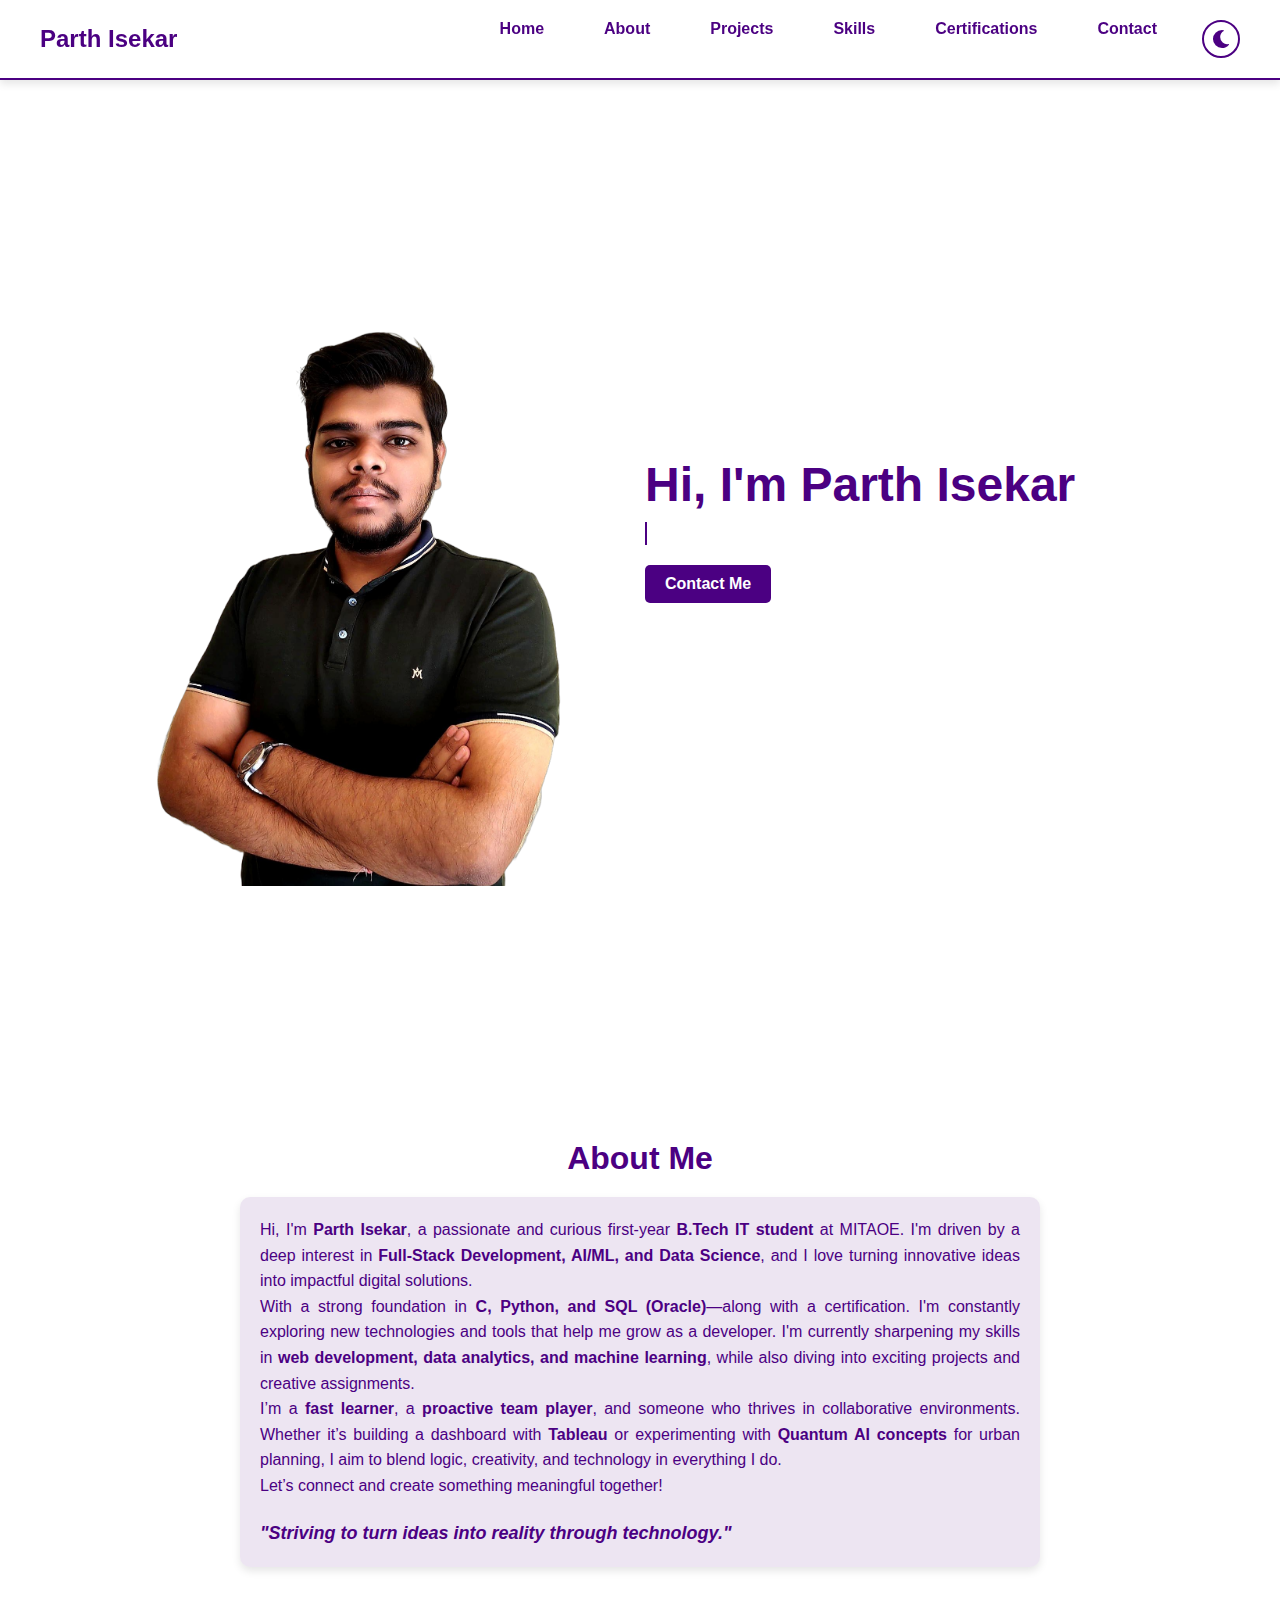
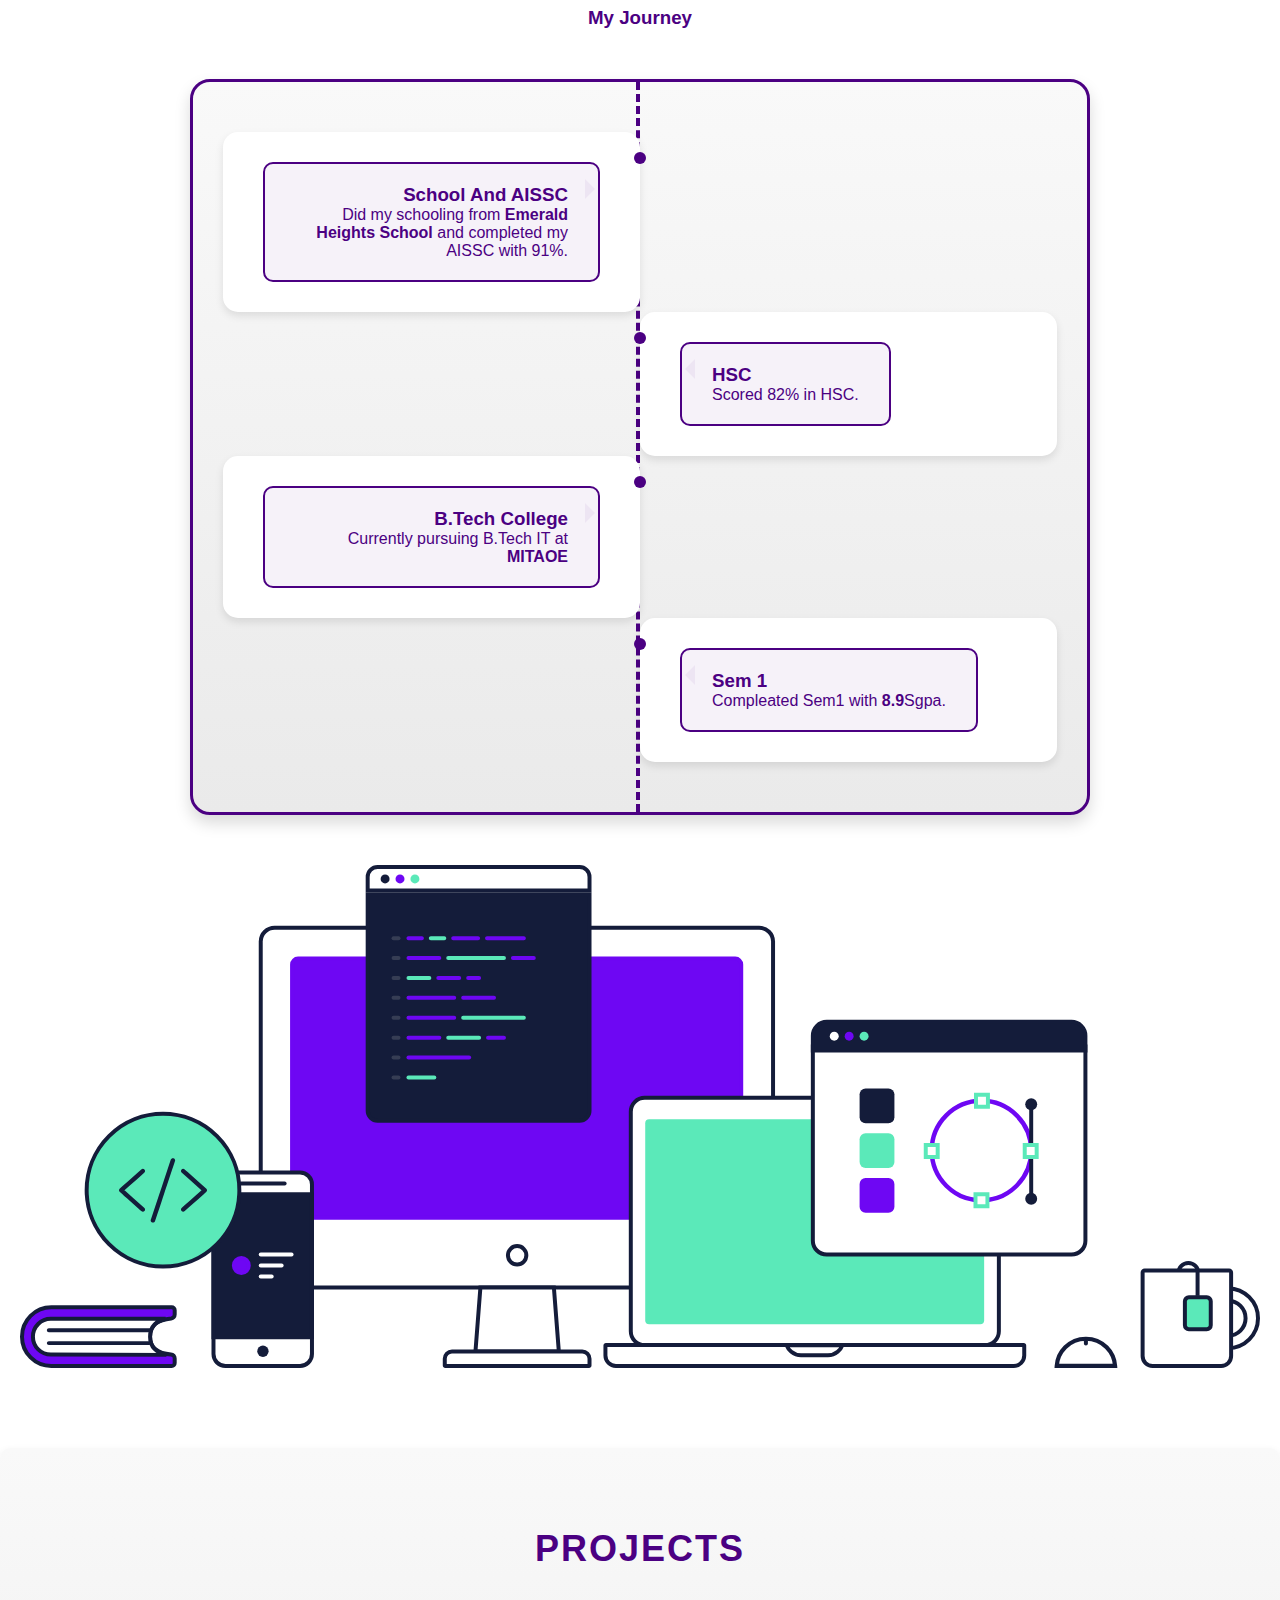
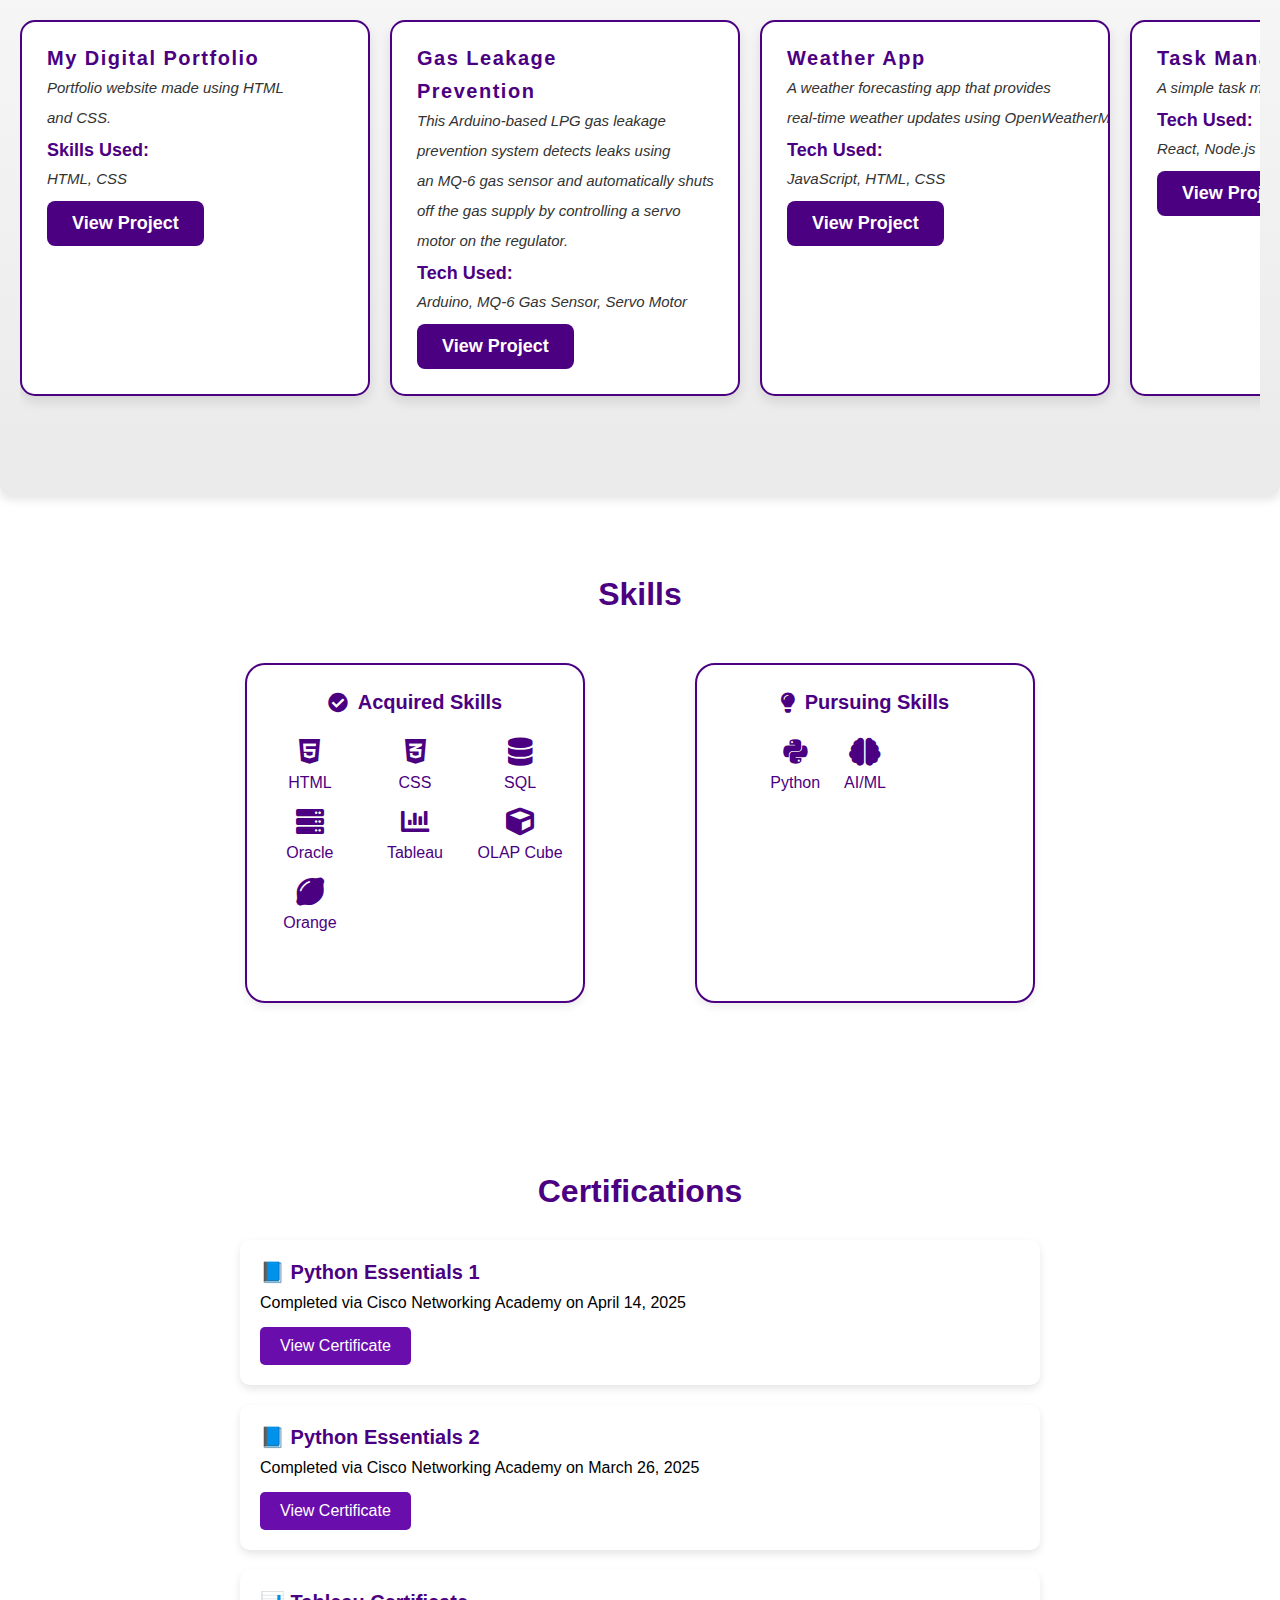
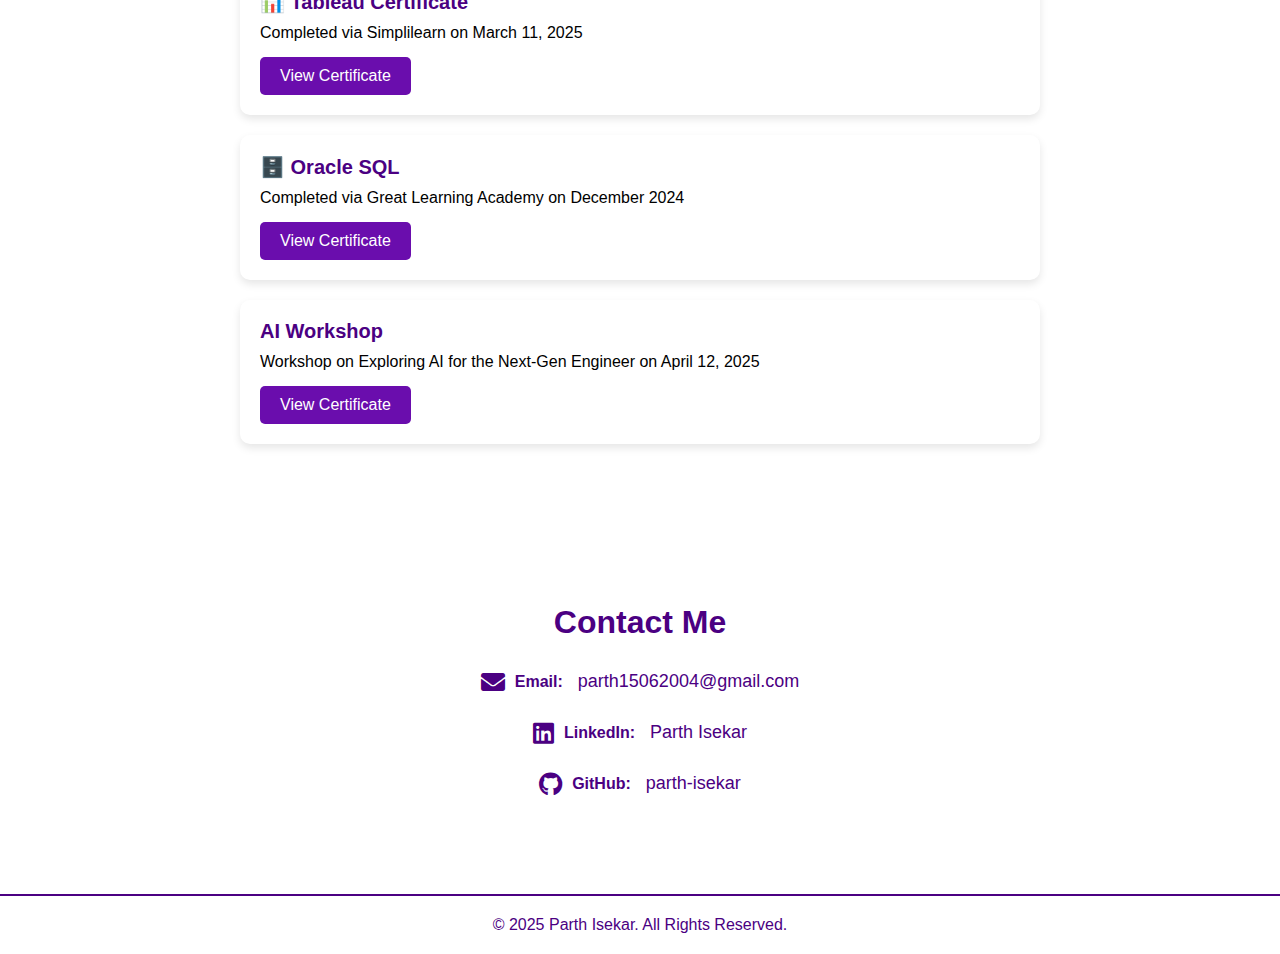
<file: index.html>
<!DOCTYPE html>
<html lang="en">
<head>
    <meta charset="UTF-8">
    <meta name="description" content="Parth Isekar's Portfolio - Aspiring Full-Stack Developer & AI Enthusiast. Explore my projects, skills, and certifications. Let's connect!">
    <meta name="viewport" content="width=device-width, initial-scale=1.0">
    <title>Parth Isekar | Portfolio</title>
    <link rel="stylesheet" href="style.css">
    <link rel="stylesheet" href="https://cdnjs.cloudflare.com/ajax/libs/font-awesome/5.15.4/css/all.min.css">
</head>
<body>
    <header>
        <h1>Parth Isekar</h1>
        <nav>
            <ul id="mainNav">
                <li><a href="#home">Home</a></li>
                <li><a href="#about">About</a></li>
                <li><a href="#projects">Projects</a></li>
                <li><a href="#skills">Skills</a></li>
                <li><a href="#certifications">Certifications</a></li>
                <li><a href="#contact">Contact</a></li> 
                <li>
                    <button id="theme-toggle" class="theme-toggle" aria-label="Toggle dark mode">
                        <i class="fas fa-moon"></i>
                    </button>
                </li>
            </ul>
        </nav>
    </header>

    <section id="home">
        <div class="hero">
            <img src="professional_image_with_background.png" alt="Profile Photo" class="profile-photo-optimal">
            <div class="hero-content">
                <h2>Hi, I'm Parth Isekar</h2>
                <div class="typewriter">
                    <p class="typing-text">Aspiring Full-Stack Developer & AI Enthusiast</p>
                </div>
                <a href="#contact" class="btn contact-btn" id="contactMeBtn">Contact Me</a>
            </div>
        </div>
    </section>

    <section id="about">
        <h2>About Me</h2>
        <div class="about-content">
            <p>
                Hi, I'm <strong>Parth Isekar</strong>, a passionate and curious first-year <strong>B.Tech IT student</strong> at MITAOE. 
                I'm driven by a deep interest in <strong>Full-Stack Development, AI/ML, and Data Science</strong>,
                and I love turning innovative ideas into impactful digital solutions.
            </p>
            <p>
                With a strong foundation in <strong>C, Python, and SQL (Oracle)</strong>—along with a certification.
                I'm constantly exploring new technologies and tools that help me grow as 
                a developer. 
                I'm currently sharpening my skills in <strong>web development, data analytics, and machine learning</strong>,
                while also diving into exciting projects and creative assignments.
            </p>
            <p>
                I’m a <strong>fast learner</strong>, a <strong>proactive team player</strong>, and someone who thrives in collaborative environments. 
                Whether it’s building a dashboard with <strong>Tableau</strong> or experimenting with <strong>Quantum AI concepts</strong> for
                urban planning, I aim to blend logic, creativity, and technology in everything I do.
            </p>
            <p>
                Let’s connect and create something meaningful together!
            </p>
            <p class="tagline"><strong>"Striving to turn ideas into reality through technology."</strong></p>
        </div>
        <!-- Timeline Title -->
        <div class="timeline-title">
            <h3>My Journey</h3>
        </div>

        <!-- Vertical Timeline -->
        <div class="vertical-timeline">
            <div class="timeline-item left">
              <div class="timeline-content">
                <h3>School And AISSC</h3>
                <p>Did my schooling from 
                    <strong>Emerald Heights School</strong> and completed my AISSC with 91%.</p>
                </p>
              </div>
            </div>
            <div class="timeline-item right">
              <div class="timeline-content">
                <h3>HSC</h3>
                <p>Scored 82% in HSC.</p>
              </div>
            </div>
            <div class="timeline-item left">
              <div class="timeline-content">
                <h3>B.Tech College</h3>
                <p>Currently pursuing B.Tech IT at <strong>MITAOE</strong></p>
              </div>
            </div>
            <div class="timeline-item right">
              <div class="timeline-content">
                <h3>Sem 1</h3>
                <p>Compleated Sem1 with <strong>8.9</strong>Sgpa.</p>
              </div>
            </div>
        </div>
                 

        <img src="abmeim.svg" alt="About Me Illustration" class="about-image">
    </section>

    <section id="projects">
        <h2>Projects</h2>
        <div class="projects-container">
            <div class="project-card">
                <h3>My Digital Portfolio</h3>
                <p>Portfolio website made using HTML 
                    <p> and CSS.</p>
                <h4>Skills Used:</h4>
                <p>HTML, CSS</p>
                <a href="#" class="btn">View Project</a>
            </div>
            <div class="project-card">
                <h3>Gas Leakage</h3>
                <h3>Prevention</h3>
                <p>This Arduino-based LPG gas leakage </p>
                   <p>prevention system detects leaks using</p>
                   <p>an MQ-6 gas sensor and automatically shuts </p>
                   <p>off the gas supply by controlling a servo</p>
                    <p>motor on the regulator.</p>
                <h4>Tech Used:</h4>
                <p>Arduino, MQ-6 Gas Sensor, Servo Motor</p>
        
            
                <a href="gas-leakage-details.html" class="btn view-project" target="_blank">View Project</a>
            </div>
            <div class="project-card">
                <h3>Weather App</h3>
                <p>A weather forecasting app that provides</p>
                    <p>real-time weather updates using OpenWeatherMap API.</p>
                <h4>Tech Used:</h4>
                <p>JavaScript, HTML, CSS</p>
                <a href="#" class="btn">View Project</a>
            </div>
            <div class="project-card">
                <h3>Task Manager</h3>
                <p>A simple task management app to organize daily tasks with CRUD functionality.</p>
                <h4>Tech Used:</h4>
                <p>React, Node.js</p>
                <a href="#" class="btn">View Project</a>
            </div>
        </div>
    </section>

    <section id="skills">
        <h2>Skills</h2>
        <div class="skills-container">
            <!-- Acquired Skills -->
            <div class="skill-card">
                <h3><i class="fas fa-check-circle"></i> Acquired Skills</h3>
                <ul>
                    <li><i class="fab fa-html5"></i> HTML</li>
                    <li><i class="fab fa-css3-alt"></i> CSS</li>
                    <li><i class="fas fa-database"></i> SQL</li>
                    <li><i class="fas fa-server"></i> Oracle</li>
                    <li><i class="fas fa-chart-bar"></i> Tableau</li>
                    <li><i class="fas fa-cube"></i> OLAP Cube</li>
                    <li><i class="fas fa-lemon"></i> Orange</li>
                </ul>
            </div>
            <!-- Pursuing Skills -->
            <div class="skill-card">
                <h3><i class="fas fa-lightbulb"></i> Pursuing Skills</h3>
                <ul>
                    <li><i class="fab fa-python"></i> Python</li>
                    <li><i class="fas fa-brain"></i> AI/ML</li>
                </ul>
            </div>
        </div>
    </section>

    <section id="certifications" class="certifications-section">
        <h2>Certifications</h2>
        <div class="certifications-container">
            <div class="certification-card wide-card">
                <h3>📘 Python Essentials 1</h3>
                <p>Completed via Cisco Networking Academy on April 14, 2025</p>
                <a href="certificates/pyte1.pdf" target="_blank" class="btn">View Certificate</a>
            </div>
            <div class="certification-card wide-card">
                <h3>📘 Python Essentials 2</h3>
                <p>Completed via Cisco Networking Academy on March 26, 2025</p>
                <a href="python_essentials_1.pdf" target="_blank" class="btn">View Certificate</a>
            </div>
            <div class="certification-card wide-card">
                <h3>📊 Tableau Certificate</h3>
                <p>Completed via Simplilearn on March 11, 2025</p>
                <a href="certificates/SI DV CERT.pdf" target="_blank" class="btn">View Certificate</a>
            </div>
            <div class="certification-card wide-card">
                <h3>🗄️ Oracle SQL</h3>
                <p>Completed via Great Learning Academy on December 2024</p>
                <a href="certificates/SQL great learning.pdf" target="_blank" class="btn">View Certificate</a>
            </div>
            <div class="certification-card wide-card">
                <h3>AI Workshop</h3>
                <p>Workshop on Exploring AI for the Next-Gen Engineer on April 12, 2025</p>
                <a href="certificates/Exploring AI Workshop Certificate.pdf" target="_blank" class="btn">View Certificate</a>
            </div>
        </div>
    </section>
<!-- contact section -->
    <section id="contact">
        <h2>Contact Me</h2>
        <div class="contact-info">
            <div>
                <i class="fas fa-envelope"></i>
                <span>Email: </span>
                <a href="mailto:parth15062004@gmail.com">parth15062004@gmail.com</a>
            </div>
            <div>
                <i class="fab fa-linkedin"></i>
                <span>LinkedIn: </span>
                <a href="https://www.linkedin.com/in/parth-isekar-a67aa1340/" target="_blank">Parth Isekar</a>
            </div>
            <div>
                <i class="fab fa-github"></i>
                <span>GitHub: </span>
                <a href="https://github.com/parth15062004" target="_blank">parth-isekar</a>
            </div>
        </div>
    </section>

    <footer>
        <p>© 2025 Parth Isekar. All Rights Reserved.</p>
    </footer>

    <script>
        const themeToggle = document.getElementById('theme-toggle');
        themeToggle.addEventListener('click', () => {
            document.body.classList.toggle('dark-mode');
            const icon = themeToggle.querySelector('i');
            if (document.body.classList.contains('dark-mode')) {
                icon.classList.remove('fa-moon');
                icon.classList.add('fa-sun');
                localStorage.setItem('theme', 'dark'); // Save theme state
            } else {
                icon.classList.remove('fa-sun');
                icon.classList.add('fa-moon');
                localStorage.setItem('theme', 'light'); // Save theme state
            }
        });

        // Apply saved theme on page load
        const savedTheme = localStorage.getItem('theme');
        if (savedTheme === 'dark') {
            document.body.classList.add('dark-mode');
            const icon = themeToggle.querySelector('i');
            icon.classList.remove('fa-moon');
            icon.classList.add('fa-sun');
        }

        function showProjectDetails(event) {
            event.preventDefault(); // Prevent the default anchor behavior
            const details = event.target.nextElementSibling;
            details.classList.toggle('hidden');
            details.classList.toggle('visible'); // Toggle visibility class
        }

        function highlightTimeline(element) {
            element.classList.add('highlight');
        }

        function unhighlightTimeline(element) {
            element.classList.remove('highlight');
        }

        function scrollToSection(sectionId) {
            const section = document.getElementById(sectionId);
            if (section) {
                const yOffset = -70; // Adjust for fixed header height
                const yPosition = section.getBoundingClientRect().top + window.pageYOffset + yOffset;
                window.scrollTo({ top: yPosition, behavior: 'smooth' });
            }
        }

        // Smooth scroll for "Contact Me" button in home section
        document.addEventListener('DOMContentLoaded', function() {
            const contactBtn = document.getElementById('contactMeBtn');
            if (contactBtn) {
                contactBtn.addEventListener('click', function(event) {
                    event.preventDefault();
                    const section = document.getElementById('contact');
                    if (section) {
                        const yOffset = -70;
                        const yPosition = section.getBoundingClientRect().top + window.pageYOffset + yOffset;
                        window.scrollTo({ top: yPosition, behavior: 'smooth' });
                    }
                });
            }
        });

    </script>
</body>
</html>
</file>
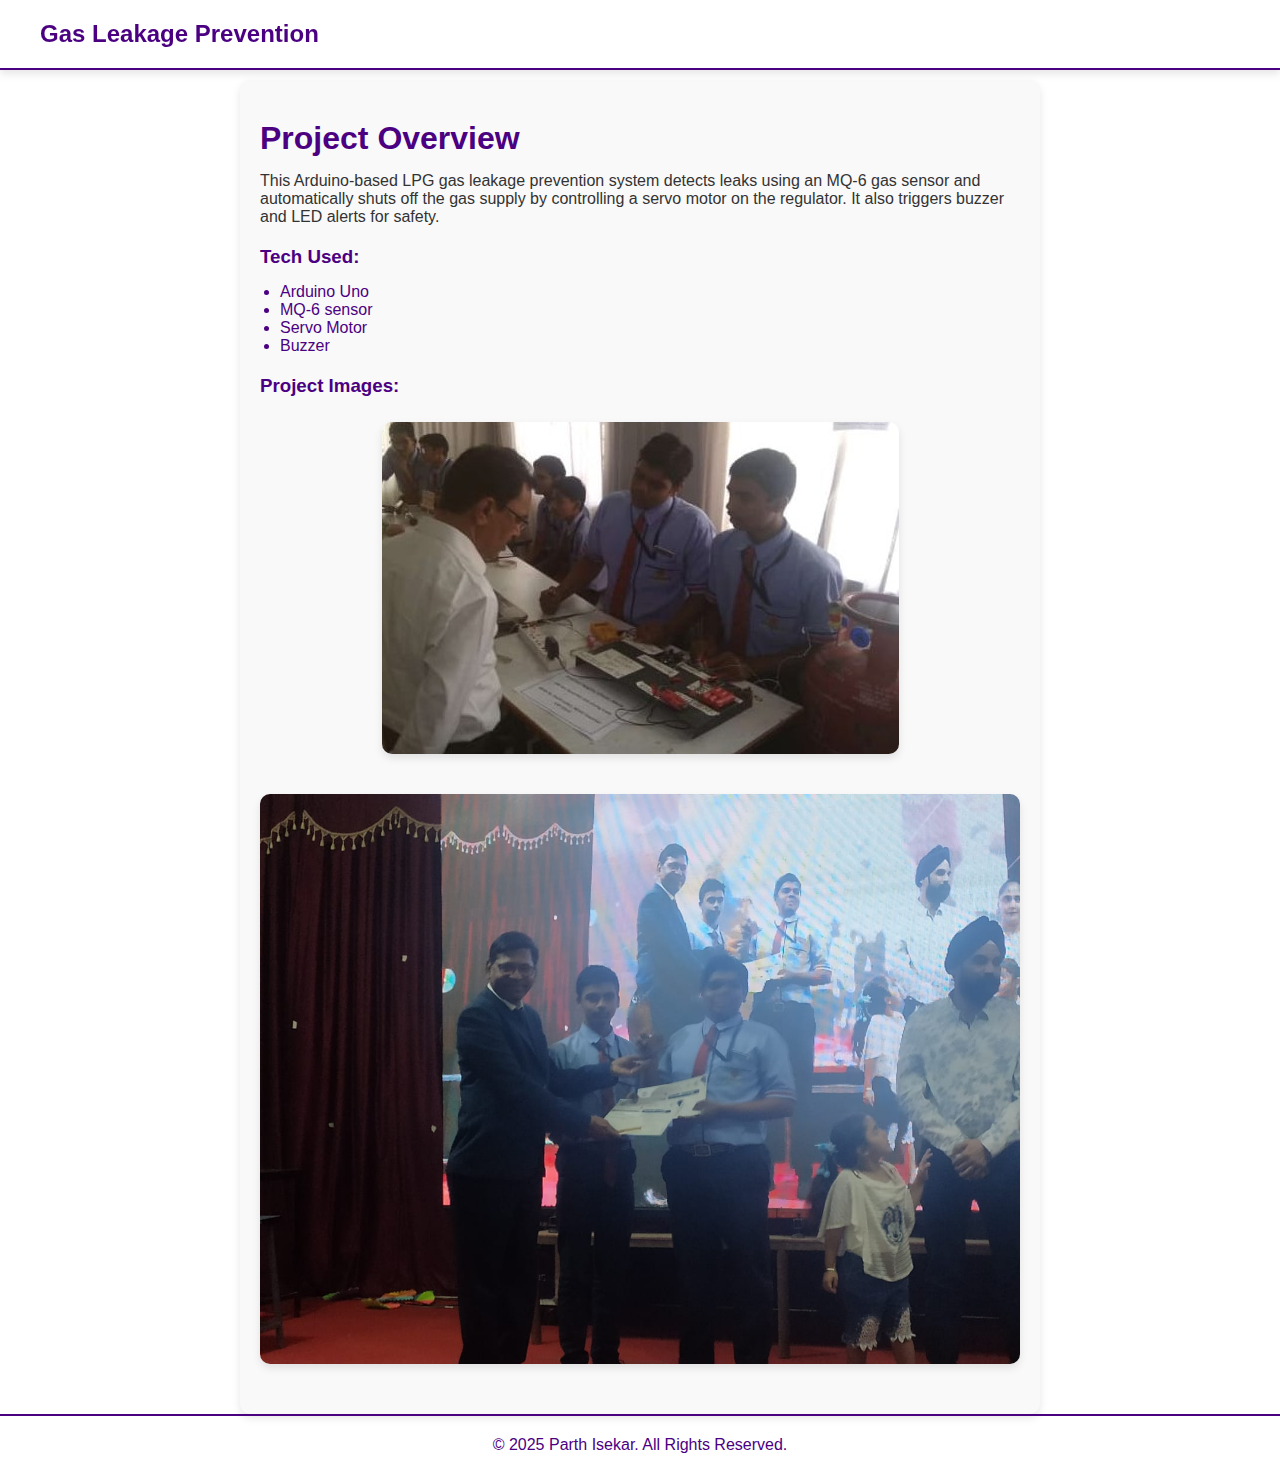
<file: gas-leakage-details.html>
<!DOCTYPE html>
<html lang="en">
<head>
    <meta charset="UTF-8">
    <meta name="viewport" content="width=device-width, initial-scale=1.0">
    <title>Gas Leakage Prevention Project</title>
    <link rel="stylesheet" href="style.css">
    <style>
        
        main {
            padding-top: 80px; /* Add padding to prevent content from hiding under the header */
        }
    </style>
</head>
<body>
    <header>
     <h1>Gas Leakage Prevention</h1>
    </header>
    <main>
        <section class="project-details">
            <h2>Project Overview</h2>
            <p>This Arduino-based LPG gas leakage prevention system detects leaks using an MQ-6 gas sensor and automatically shuts off the gas supply by controlling a servo motor on the regulator. It also triggers buzzer and LED alerts for safety.</p>
            <h3>Tech Used:</h3>
            <ul>
                <li>Arduino Uno</li>
                <li>MQ-6 sensor</li>
                <li>Servo Motor</li>
                <li>Buzzer</li>
            </ul>
            <h3>Project Images:</h3>
            <div class="project-images">
                <img src="gas_project_1.jpg" alt="Gas Project Image 1" class="project-image">
                <img src="gas_project_2.jpg" alt="Gas Project Image 2" class="project-image">
            </div>
        </section>
    </main>
    <footer>
        <p>© 2025 Parth Isekar. All Rights Reserved.</p>
    </footer>
    <script>
        // Apply saved theme on page load
        const savedTheme = localStorage.getItem('theme');
        if (savedTheme === 'dark') {
            document.body.classList.add('dark-mode');
        }
    </script>
</body>
</html>
</file>
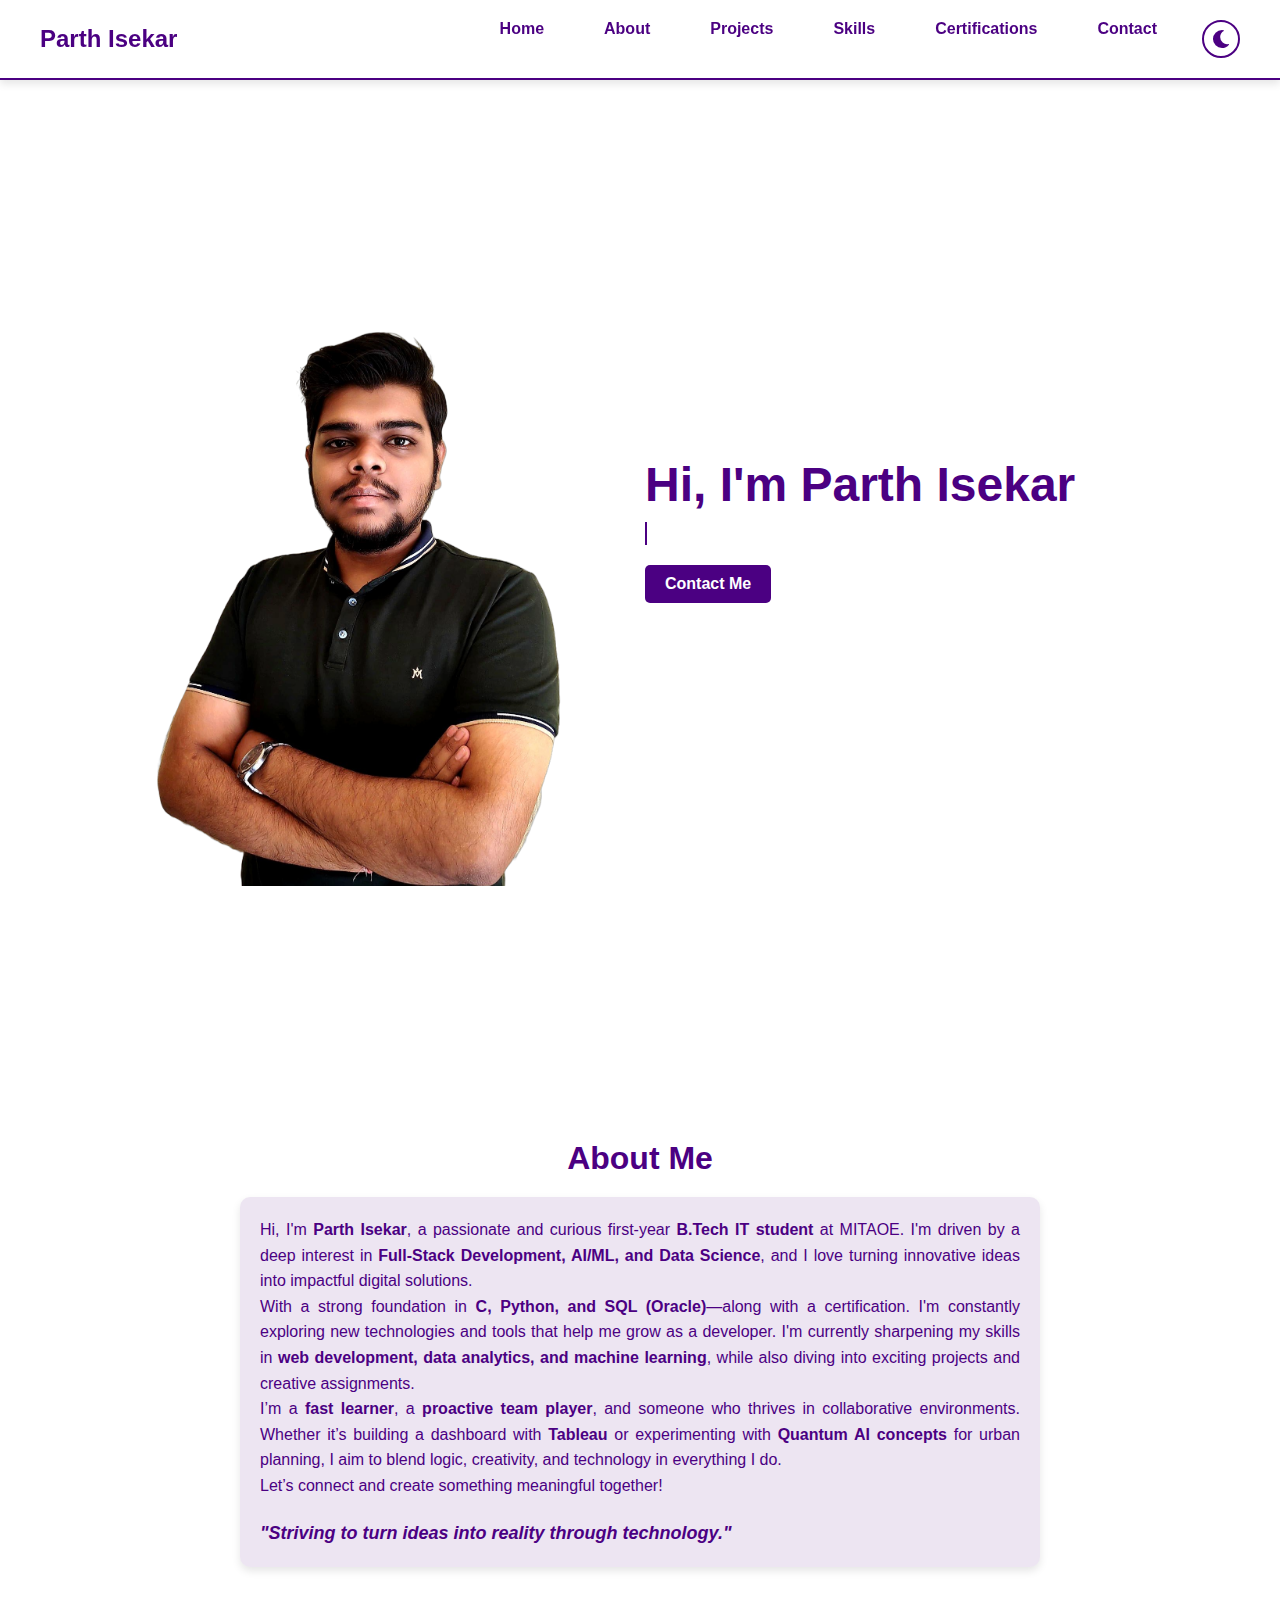
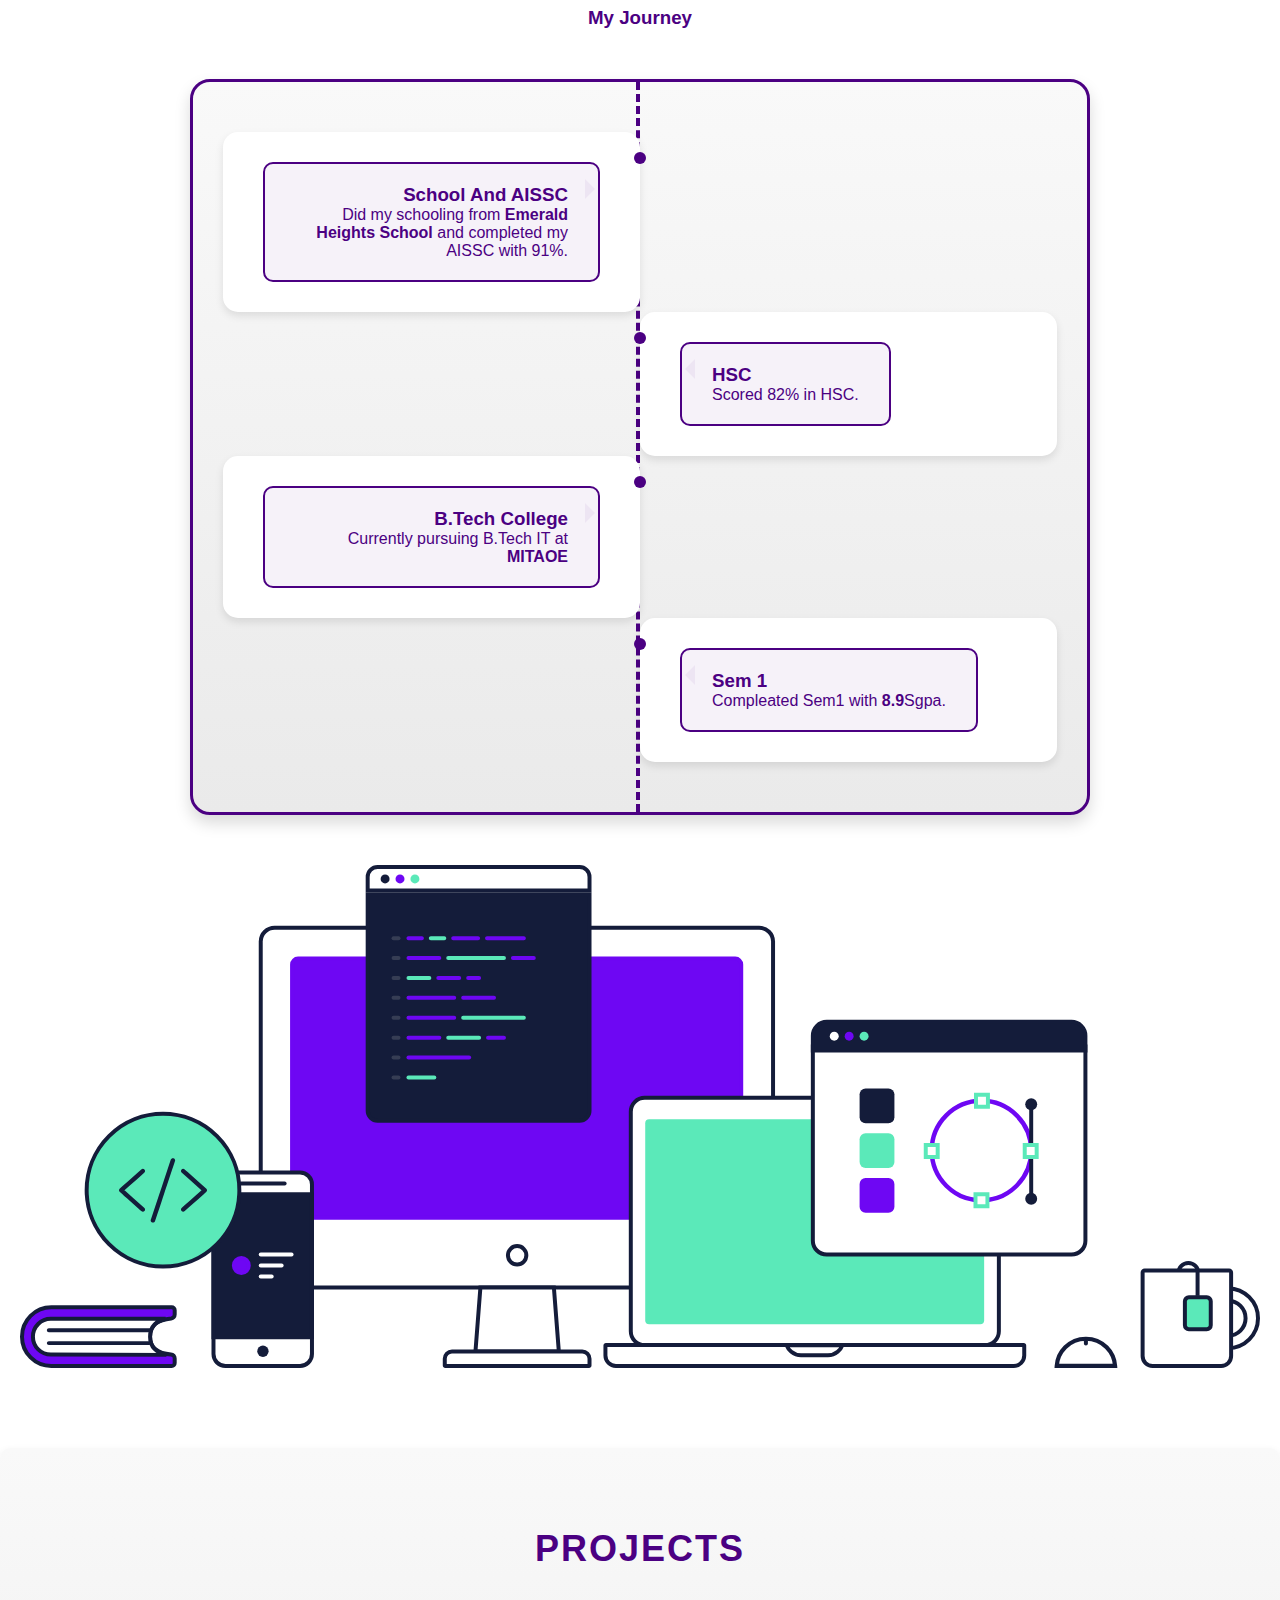
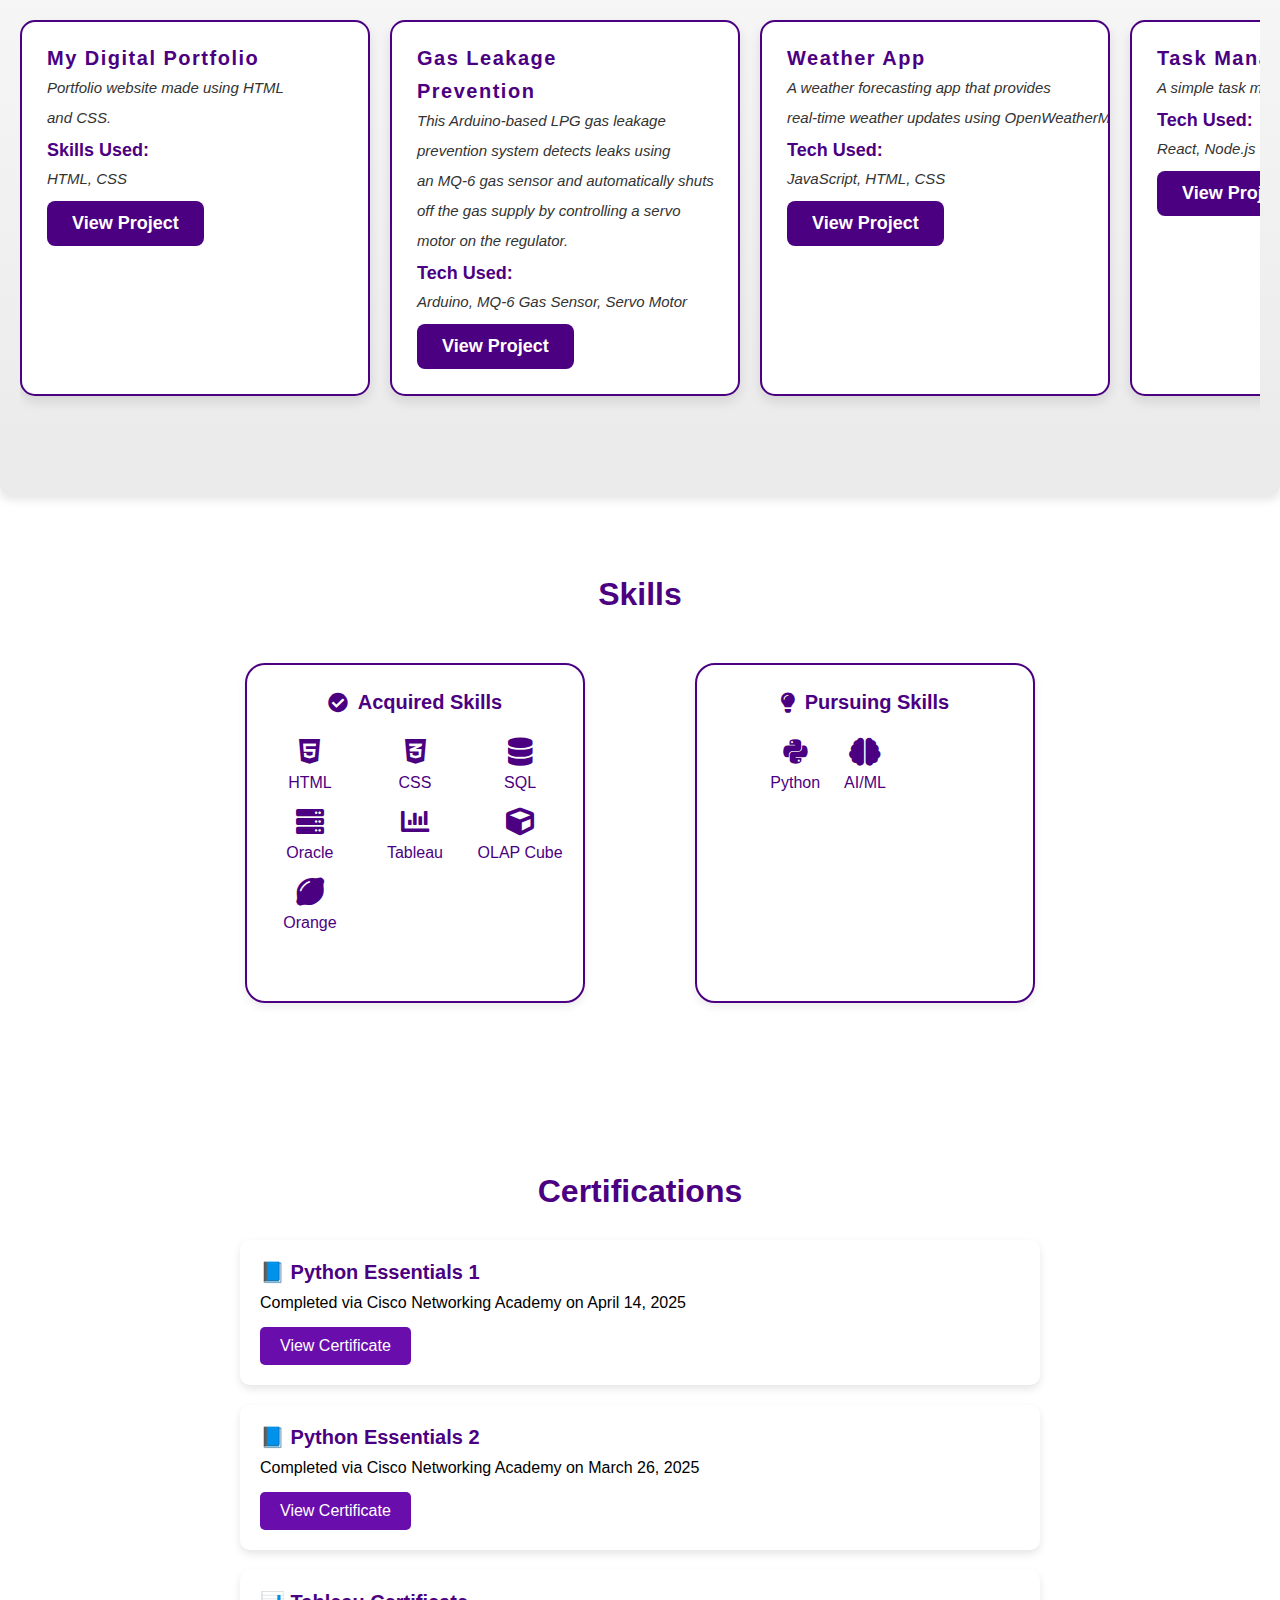
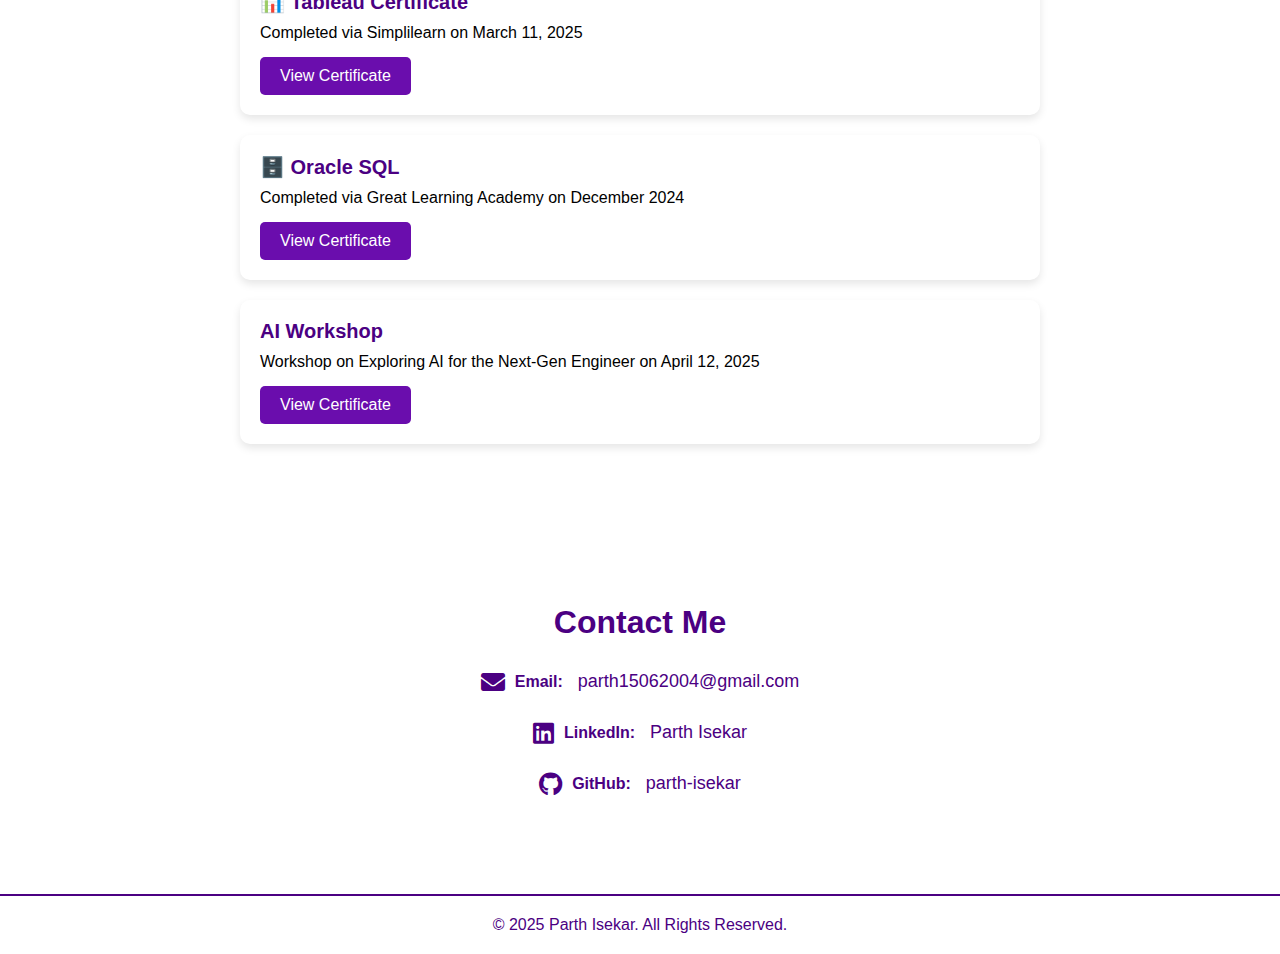
<file: portfolio.html>
<!DOCTYPE html>
<html lang="en">
<head>
    <meta charset="UTF-8">
    <meta name="description" content="Parth Isekar's Portfolio - Aspiring Full-Stack Developer & AI Enthusiast. Explore my projects, skills, and certifications. Let's connect!">
    <meta name="viewport" content="width=device-width, initial-scale=1.0">
    <title>Parth Isekar | Portfolio</title>
    <link rel="stylesheet" href="style.css">
    <link rel="stylesheet" href="https://cdnjs.cloudflare.com/ajax/libs/font-awesome/5.15.4/css/all.min.css">
</head>
<body>
    <header>
        <h1>Parth Isekar</h1>
        <nav>
            <ul>
                <li><a href="#home">Home</a></li>
                <li><a href="#about">About</a></li>
                <li><a href="#projects">Projects</a></li>
                <li><a href="#skills">Skills</a></li>
                <li><a href="#certifications">Certifications</a></li>
                <li><a href="#contact">Contact</a></li> 
                <li>
                    <button id="theme-toggle" class="theme-toggle">
                        <i class="fas fa-moon"></i>
                    </button>
                </li>
            </ul>
        </nav>
    </header>

    <section id="home">
        <div class="hero">
            <img src="professional_image_with_background.png" alt="Profile Photo" class="profile-photo-optimal">
            <div class="hero-content">
                <h2>Hi, I'm Parth Isekar</h2>
                <div class="typewriter">
                    <p class="typing-text">Aspiring Full-Stack Developer & AI Enthusiast</p>
                </div>
                <a href="#contact" class="btn contact-btn" id="contactMeBtn">Contact Me</a>
            </div>
        </div>
    </section>

    <section id="about">
        <h2>About Me</h2>
        <div class="about-content">
            <p>
                Hi, I'm <strong>Parth Isekar</strong>, a passionate and curious first-year <strong>B.Tech IT student</strong> at MITAOE. 
                I'm driven by a deep interest in <strong>Full-Stack Development, AI/ML, and Data Science</strong>,
                and I love turning innovative ideas into impactful digital solutions.
            </p>
            <p>
                With a strong foundation in <strong>C, Python, and SQL (Oracle)</strong>—along with a certification.
                I'm constantly exploring new technologies and tools that help me grow as 
                a developer. 
                I'm currently sharpening my skills in <strong>web development, data analytics, and machine learning</strong>,
                while also diving into exciting projects and creative assignments.
            </p>
            <p>
                I’m a <strong>fast learner</strong>, a <strong>proactive team player</strong>, and someone who thrives in collaborative environments. 
                Whether it’s building a dashboard with <strong>Tableau</strong> or experimenting with <strong>Quantum AI concepts</strong> for
                urban planning, I aim to blend logic, creativity, and technology in everything I do.
            </p>
            <p>
                Let’s connect and create something meaningful together!
            </p>
            <p class="tagline"><strong>"Striving to turn ideas into reality through technology."</strong></p>
        </div>
        <!-- Timeline Title -->
        <div class="timeline-title">
            <h3>My Journey</h3>
        </div>

        <!-- Vertical Timeline -->
        <div class="vertical-timeline">
            <div class="timeline-item left">
              <div class="timeline-content">
                <h3>School And AISSC</h3>
                <p>Did my schooling from 
                    <strong>Emerald Heights School</strong> and completed my AISSC with 91%.</p>
                </p>
              </div>
            </div>
            <div class="timeline-item right">
              <div class="timeline-content">
                <h3>HSC</h3>
                <p>Scored 82% in HSC.</p>
              </div>
            </div>
            <div class="timeline-item left">
              <div class="timeline-content">
                <h3>B.Tech College</h3>
                <p>Currently pursuing B.Tech IT at <strong>MITAOE</strong></p>
              </div>
            </div>
            <div class="timeline-item right">
              <div class="timeline-content">
                <h3>Sem 1</h3>
                <p>Compleated Sem1 with <strong>8.9</strong>Sgpa.</p>
              </div>
            </div>
        </div>
                 

        <img src="abmeim.svg" alt="About Me Illustration" class="about-image">
    </section>

    <section id="projects">
        <h2>Projects</h2>
        <div class="projects-container">
            <div class="project-card">
                <h3>My Digital Portfolio</h3>
                <p>Portfolio website made using HTML 
                    <p> and CSS.</p>
                <h4>Skills Used:</h4>
                <p>HTML, CSS</p>
                <a href="#" class="btn">View Project</a>
            </div>
            <div class="project-card">
                <h3>Gas Leakage</h3>
                <h3>Prevention</h3>
                <p>This Arduino-based LPG gas leakage </p>
                   <p>prevention system detects leaks using</p>
                   <p>an MQ-6 gas sensor and automatically shuts </p>
                   <p>off the gas supply by controlling a servo</p>
                    <p>motor on the regulator.</p>
                <h4>Tech Used:</h4>
                <p>Arduino, MQ-6 Gas Sensor, Servo Motor</p>
        
            
                <a href="gas-leakage-details.html" class="btn view-project" target="_blank">View Project</a>
            </div>
            <div class="project-card">
                <h3>Weather App</h3>
                <p>A weather forecasting app that provides</p>
                    <p>real-time weather updates using OpenWeatherMap API.</p>
                <h4>Tech Used:</h4>
                <p>JavaScript, HTML, CSS</p>
                <a href="#" class="btn">View Project</a>
            </div>
            <div class="project-card">
                <h3>Task Manager</h3>
                <p>A simple task management app to organize daily tasks with CRUD functionality.</p>
                <h4>Tech Used:</h4>
                <p>React, Node.js</p>
                <a href="#" class="btn">View Project</a>
            </div>
        </div>
    </section>

    <section id="skills">
        <h2>Skills</h2>
        <div class="skills-container">
            <!-- Acquired Skills -->
            <div class="skill-card">
                <h3><i class="fas fa-check-circle"></i> Acquired Skills</h3>
                <ul>
                    <li><i class="fab fa-html5"></i> HTML</li>
                    <li><i class="fab fa-css3-alt"></i> CSS</li>
                    <li><i class="fas fa-database"></i> SQL</li>
                    <li><i class="fas fa-server"></i> Oracle</li>
                    <li><i class="fas fa-chart-bar"></i> Tableau</li>
                    <li><i class="fas fa-cube"></i> OLAP Cube</li>
                    <li><i class="fas fa-lemon"></i> Orange</li>
                </ul>
            </div>
            <!-- Pursuing Skills -->
            <div class="skill-card">
                <h3><i class="fas fa-lightbulb"></i> Pursuing Skills</h3>
                <ul>
                    <li><i class="fab fa-python"></i> Python</li>
                    <li><i class="fas fa-brain"></i> AI/ML</li>
                </ul>
            </div>
        </div>
    </section>

    <section id="certifications" class="certifications-section">
        <h2>Certifications</h2>
        <div class="certifications-container">
            <div class="certification-card wide-card">
                <h3>📘 Python Essentials 1</h3>
                <p>Completed via Cisco Networking Academy on April 14, 2025</p>
                <a href="certificates/_certificate_202401080062-mitaoe-ac-in_4b2f4b68-e8b4-494d-8f08-a127a74153bf.pdf" target="_blank" class="btn">View Certificate</a>
            </div>
            <div class="certification-card wide-card">
                <h3>📘 Python Essentials 2</h3>
                <p>Completed via Cisco Networking Academy on March 26, 2025</p>
                <a href="python_essentials_1.pdf" target="_blank" class="btn">View Certificate</a>
            </div>
            <div class="certification-card wide-card">
                <h3>📊 Tableau Certificate</h3>
                <p>Completed via Simplilearn on March 11, 2025</p>
                <a href="certificates/SI DV CERT.pdf" target="_blank" class="btn">View Certificate</a>
            </div>
            <div class="certification-card wide-card">
                <h3>🗄️ Oracle SQL</h3>
                <p>Completed via Great Learning Academy on December 2024</p>
                <a href="certificates/SQL great learning.pdf" target="_blank" class="btn">View Certificate</a>
            </div>
            <div class="certification-card wide-card">
                <h3>AI Workshop</h3>
                <p>Workshop on Exploring AI for the Next-Gen Engineer on April 12, 2025</p>
                <a href="certificates/Exploring AI Workshop Certificate.pdf" target="_blank" class="btn">View Certificate</a>
            </div>
        </div>
    </section>
<!-- contact section -->
    <section id="contact">
        <h2>Contact Me</h2>
        <div class="contact-info">
            <div>
                <i class="fas fa-envelope"></i>
                <span>Email: </span>
                <a href="mailto:parth15062004@gmail.com">parth15062004@gmail.com</a>
            </div>
            <div>
                <i class="fab fa-linkedin"></i>
                <span>LinkedIn: </span>
                <a href="https://www.linkedin.com/in/parth-isekar-a67aa1340/" target="_blank">Parth Isekar</a>
            </div>
            <div>
                <i class="fab fa-github"></i>
                <span>GitHub: </span>
                <a href="https://github.com/parth15062004" target="_blank">parth-isekar</a>
            </div>
        </div>
    </section>

    <footer>
        <p>© 2025 Parth Isekar. All Rights Reserved.</p>
    </footer>

    <script>
        const themeToggle = document.getElementById('theme-toggle');
        themeToggle.addEventListener('click', () => {
            document.body.classList.toggle('dark-mode');
            const icon = themeToggle.querySelector('i');
            if (document.body.classList.contains('dark-mode')) {
                icon.classList.remove('fa-moon');
                icon.classList.add('fa-sun');
                localStorage.setItem('theme', 'dark'); // Save theme state
            } else {
                icon.classList.remove('fa-sun');
                icon.classList.add('fa-moon');
                localStorage.setItem('theme', 'light'); // Save theme state
            }
        });

        // Apply saved theme on page load
        const savedTheme = localStorage.getItem('theme');
        if (savedTheme === 'dark') {
            document.body.classList.add('dark-mode');
            const icon = themeToggle.querySelector('i');
            icon.classList.remove('fa-moon');
            icon.classList.add('fa-sun');
        }

        function showProjectDetails(event) {
            event.preventDefault(); // Prevent the default anchor behavior
            const details = event.target.nextElementSibling;
            details.classList.toggle('hidden');
            details.classList.toggle('visible'); // Toggle visibility class
        }

        function highlightTimeline(element) {
            element.classList.add('highlight');
        }

        function unhighlightTimeline(element) {
            element.classList.remove('highlight');
        }

        function scrollToSection(sectionId) {
            const section = document.getElementById(sectionId);
            if (section) {
                const yOffset = -70; // Adjust for fixed header height
                const yPosition = section.getBoundingClientRect().top + window.pageYOffset + yOffset;
                window.scrollTo({ top: yPosition, behavior: 'smooth' });
            }
        }

        // Smooth scroll for "Contact Me" button in home section
        document.addEventListener('DOMContentLoaded', function() {
            const contactBtn = document.getElementById('contactMeBtn');
            if (contactBtn) {
                contactBtn.addEventListener('click', function(event) {
                    event.preventDefault();
                    const section = document.getElementById('contact');
                    if (section) {
                        const yOffset = -70;
                        const yPosition = section.getBoundingClientRect().top + window.pageYOffset + yOffset;
                        window.scrollTo({ top: yPosition, behavior: 'smooth' });
                    }
                });
            }
        });

    </script>
</body>
</html>
</file>
<file: style.css>
* {
    margin: 0;
    padding: 0;
    box-sizing: border-box;
    font-family: Arial, sans-serif;
    scroll-behavior: smooth;
}

body {
    background: transparent; /* Transparent background for light mode */
    color: #4b0082; /* Purple text color */
}

body.dark-mode {
    background: #1a1a1a;
    color: #ffffff; /* White text color for dark mode */
}
header {
    display: flex;
    justify-content: space-between;
    align-items: center;
    padding: 20px 40px;
    background: #ffffff; /* Clean white background */
    position: fixed;
    width: 100%;
    top: 0;
    z-index: 100;
    box-shadow: 0 4px 8px rgba(0, 0, 0, 0.1); /* Enhanced shadow for depth */
    border-bottom: 2px solid #4b0082; /* Add a bottom border for separation */
    transition: background 0.3s ease;
}

body.dark-mode header {
    background: #333333; /* Dark background for dark mode */
    border-bottom: 2px solid #ffffff; /* White border for dark mode */
}

header h1 {
    font-size: 24px;
    color: #4b0082; /* Purple text color for the header text */
}

body.dark-mode header h1 {
    color: #ffffff; /* White text color for the header text in dark mode */
}

nav ul {
    list-style: none;
    display: flex;
    gap: 30px; /* Increased gap for better separation */
}

nav ul li {
    position: relative;
}

nav ul li a {
    text-decoration: none;
    color: #4b0082; /* Purple text color */
    font-weight: bold;
    padding: 10px 15px;
    border-radius: 5px; /* Rounded corners for links */
    transition: background 0.3s ease, color 0.3s ease, transform 0.3s ease;
}

body.dark-mode nav ul li a {
    color: #ffffff; /* White text color for dark mode */
}

nav ul li a:hover {
    background: rgba(75, 0, 130, 0.1); /* Light purple hover effect */
    transform: scale(1.1); /* Slightly enlarge on hover */
}

body.dark-mode nav ul li a:hover {
    background: rgba(255, 255, 255, 0.1); /* Light white hover effect in dark mode */
}

nav ul li::after {
    content: '';
    position: absolute;
    bottom: -5px;
    left: 50%;
    transform: translateX(-50%);
    width: 0;
    height: 2px;
    background: #4b0082; /* Purple underline effect */
    transition: width 0.3s ease;
}

nav ul li:hover::after {
    width: 100%; /* Expand underline on hover */
}

body.dark-mode nav ul li::after {
    background: #ffffff; /* White underline for dark mode */
}

#theme-toggle {
    background: transparent;
    border: 2px solid #4b0082;
    border-radius: 50%;
    cursor: pointer;
    color: #4b0082;
    font-size: 18px;
    padding: 8px;
    transition: all 0.3s ease;
    display: flex;
    align-items: center;
    justify-content: center;
}

body.dark-mode #theme-toggle {
    border: 2px solid #ffffff;
    color: #ffffff;
}

#theme-toggle:hover {
    background: #4b0082;
    color: #ffffff;
}

body.dark-mode #theme-toggle:hover {
    background: #ffffff;
    color: #4b0082;
}

@keyframes fadeIn {
    from {
        opacity: 0;
    }
    to {
        opacity: 1;
    }
}

@keyframes slideIn {
    from {
        transform: translateY(20px);
        opacity: 0;
    }
    to {
        transform: translateY(0);
        opacity: 1;
    }
}

.hero {
    height: 100vh;
    display: flex;
    flex-direction: row; /* Align items horizontally */
    align-items: center; /* Center items vertically */
    justify-content: center; /* Align items to the left */
    text-align: left; /* Align text to the left */
    background: none; 
    position: relative;
    animation: fadeIn 2s ease-in-out;
    padding: 30px 1%; /* Add padding to the sides */
    gap: 10px; /* Add space between the photo and text */
}

.hero::before {
    content: '';
    position: absolute;
    top: 0;
    left: 0;
    width: 100%;
    height: 100%;
    background: none; /* Remove the overlay */
    z-index: 1;
}

.profile-photo {
    width: 400px; /* Adjust size as needed */
    height: 400px; /* Adjust size as needed */
    border-radius: 50%; /* Make the photo circular */
    margin-right: 20px; /* Add space between the photo and text */
    border: 5px solid #4b0082; /* Purple border around the photo */
    position: relative;
    z-index: 2;
    align-self: center; /* Vertically center the profile photo */
}

body.dark-mode .profile-photo {
    border: 5px solid #ffffff; /* White border around the photo in dark mode */
}

.profile-photo-rect {
    object-fit: cover;
    border: none; /* Remove any border */
    border-radius: 0; /* Ensure no rounded corners */
}

.profile-photo-optimal {
    width: 600px; /* Adjust width for optimal size */
    height: auto; /* Maintain aspect ratio */
    object-fit: contain; /* Ensure the image fits well */
    border: none; /* Remove any border */
    border-radius: 0; /* No rounded corners */
}

.typewriter h1 {
    overflow: hidden;                  /* Ensures text is hidden initially */
    border-right: 2px solid #fff;     /* Simulates a cursor */
    white-space: nowrap;              /* Prevents text wrapping */
    width: 0;                          /* Starts from 0 width */
    animation: typing 3s steps(30, end), blink 0.75s step-end infinite;
    font-family: monospace;
    color: #fff;                       /* You can adjust color based on theme */
    font-size: 2rem;
    margin: 0;
}

.typewriter .typing-text {
    overflow: hidden; /* Ensures text is hidden initially */
    border-right: 2px solid #4b0082; /* Simulates a cursor */
    white-space: nowrap; /* Prevents text wrapping */
    width: 0; /* Starts from 0 width */
    animation: typing 3s steps(40, end) infinite, blink 0.75s step-end infinite;
    font-family: Arial, sans-serif; /* Match font to other text */
    font-size: 20px; /* Match font size to other text */
    color: #4b0082; /* Purple text color */
}

body.dark-mode .typewriter .typing-text {
    border-right: 2px solid #ffffff; /* White cursor in dark mode */
    color: #ffffff; /* White text color in dark mode */
}

/* Typing Effect */
@keyframes typing {
    0% { width: 0; }
    50% { width: 100%; }
    100% { width: 0; }
}

/* Blinking Cursor */
@keyframes blink {
    50% { border-color: transparent; }
}

.hero-content {
    flex: 1; /* Allow the text to take up remaining space */
    max-width: 600px ; /* Limit the width of the text */
}

.hero h2, .hero p, .hero .btn {
    position: left;
    z-index: 2;
    color: #4b0082; /* Purple text color */
}

body.dark-mode .hero h2, body.dark-mode .hero p, body.dark-mode .hero .btn {
    color: #ffffff; /* White text color in dark mode */
}

.hero h2 {
    font-size: 48px;
    margin-bottom: 10px;
}

.hero p {
    font-size: 20px;
    margin-bottom: 20px;
}

.hero .btn {
    color: #fff; /* Ensure text is white in light mode */
    background-color:#4b0082; /* Default light mode color */
    border: none;
    padding: 10px 20px;
    text-decoration: none;
    border-radius: 5px;
    cursor: pointer;
    transition: background-color 0.3s ease, color 0.3s ease;
    scroll-behavior: smooth; /* Ensure smooth scrolling for the button */
}

.btn:hover {
    background-color: #9519e7b0; /* Darker shade for hover effect */
}

body.dark-mode .btn {
    background-color: #4b0082; /* Dark mode button color */
    color: #fff;
}

body.dark-mode .btn:hover {
    background-color: #4c008277; /* Darker shade for hover effect in dark mode */
}

section {
    padding: 80px 20px;
    text-align: center;
    animation: fadeIn 2s ease-in-out;
    background: transparent; /* Transparent background for sections */
}

h2 {
    font-size: 32px;
    margin-bottom: 20px;
    color: #4b0082; /* Purple text color */
}

body.dark-mode h2 {
    color: #ffffff; /* White text color in dark mode */
}

.project {
    background: transparent; /* Transparent background for projects */
    padding: 20px;
    margin: 20px;
    border-radius: 10px;
    animation: slideIn 1s ease-in-out;
    animation-delay: 0.5s;
    animation-fill-mode: both;
    border: 2px solid #4b0082; /* Purple border for projects */
}

body.dark-mode .project {
    border: 2px solid #ffffff; /* White border for projects in dark mode */
}

/* Projects Section */
#projects {
    padding: 80px 20px;
    text-align: center;
    background: linear-gradient(to bottom, #f9f9f9, #eaeaea); /* Gradient background */
    border-radius: 10px;
    box-shadow: 0 4px 8px rgba(0, 0, 0, 0.1);
    overflow-x: auto; /* Enable horizontal scrolling */
    white-space: nowrap; /* Prevent wrapping of project cards */
}

body.dark-mode #projects {
    background: linear-gradient(to bottom, #2a2a2a, #1a1a1a); /* Gradient for dark mode */
    box-shadow: 0 4px 8px rgba(255, 255, 255, 0.1);
}

#projects h2 {
    font-size: 36px;
    margin-bottom: 30px;
    color: #4b0082;
    text-transform: uppercase;
    letter-spacing: 2px;
}

body.dark-mode #projects h2 {
    color: #ffffff;
}

.projects-container {
    display: flex;
    gap: 20px;
    padding: 20px;
    overflow-x: auto; /* Enable horizontal scrolling */
    scroll-snap-type: x mandatory; /* Snap scrolling for project cards */
}

.project-card {
    flex: 0 0 350px; /* Uniform width for each card */
    height: auto; /* Allow height to adjust based on content */
    background: #ffffff;
    border-radius: 15px;
    padding: 25px; /* Increased padding for better spacing */
    box-shadow: 0 6px 12px rgba(0, 0, 0, 0.1);
    transition: transform 0.3s ease, box-shadow 0.3s ease;
    text-align: left; /* Align text to the left */
    scroll-snap-align: start; /* Snap alignment for each card */
    overflow: hidden; /* Prevent content overflow */
    font-family: 'Arial', sans-serif; /* Improved font */
    border: 2px solid #4b0082; /* Add purple border to each project card */
}

body.dark-mode .project-card {
    background: #333333;
    box-shadow: 0 6px 12px rgba(255, 255, 255, 0.1);
}

.project-card:hover {
    transform: translateY(-10px);
    box-shadow: 0 10px 20px rgba(0, 0, 0, 0.2);
}

body.dark-mode .project-card:hover {
    box-shadow: 0 10px 20px rgba(255, 255, 255, 0.2);
}

.project-card h3 {
    font-size: 24px; /* Larger font size for headings */
    color: #4b0082; /* Purple color for headings */
    margin-bottom: 15px;
    letter-spacing: 1.5px; /* Increased letter spacing for better readability */
    font-weight: bold;
    text-transform: none; /* Remove uppercase transformation */
    text-align: left; /* Align text to the left */
}

body.dark-mode .project-card h3 {
    color: #ffffff;
}

.project-card p {
    font-size: 15px; /* Slightly larger font size for paragraphs */
    color: #333333;
    margin-bottom: 15px; /* Reduced margin for less gap */
    text-align: left; /* Align text to the left */
    font-style: italic; /* Italicize headings for emphasis */
    line-height: 1; /* Reduced line spacing for tighter layout */
}

body.dark-mode .project-card p {
    color: #cccccc;
}

.project-card h4 {
    font-size: 20px; /* Larger font size for subheadings */
    color: #4b0082;
    margin-bottom: 15px;
    font-weight: bold;
}

body.dark-mode .project-card h4 {
    color: #ffffff;
}

.project-card ul {
    list-style: disc;
    padding-left: 25px; /* Increased padding for better alignment */
    margin-bottom: 20px;
}

.project-card ul li {
    font-size: 18px; /* Larger font size for list items */
    color: #4b0082;
    margin-bottom: 8px;
}

body.dark-mode .project-card ul li {
    color: #ffffff;
}

.project-card .btn {
    display: inline-block;
    padding: 12px 25px; /* Increased padding for buttons */
    background: #4b0082;
    color: #ffffff;
    text-decoration: none;
    border-radius: 8px; /* Slightly more rounded corners */
    transition: background 0.3s ease, transform 0.3s ease;
    font-size: 18px; /* Larger font size for buttons */
    font-weight: bold;
    text-align: center;
}

.project-card .btn:hover {
    background: #6a0dad;
    transform: scale(1.05); /* Slightly enlarge button on hover */
}

.hidden {
    display: none;
}

.hidden.visible {
    display: block; /* Make content visible when toggled */
}

.project-image {
    display: block;
    margin: 10px auto;
    max-width: 100%;
    border-radius: 10px;
    box-shadow: 0 4px 8px rgba(0, 0, 0, 0.1);
}

.project-details {
    padding: 40px 20px;
    max-width: 800px;
    margin: 0 auto;
    text-align: left;
    background: #f9f9f9;
    border-radius: 10px;
    box-shadow: 0 4px 8px rgba(0, 0, 0, 0.1);
}

body.dark-mode .project-details {
    background: #2a2a2a;
    box-shadow: 0 4px 8px rgba(255, 255, 255, 0.1);
}

.project-details h2, .project-details h3 {
    color: #4b0082;
    margin-bottom: 15px;
}

body.dark-mode .project-details h2, body.dark-mode .project-details h3 {
    color: #ffffff;
}

.project-details p {
    font-size: 16px;
    color: #333333;
    margin-bottom: 20px;
}

body.dark-mode .project-details p {
    color: #cccccc;
}

.project-details ul {
    list-style: disc;
    padding-left: 20px;
    margin-bottom: 20px;
}

.project-details ul li {
    font-size: 16px;
    color: #4b0082;
}

body.dark-mode .project-details ul li {
    color: #ffffff;
}

.project-images {
    display: flex;
    gap: 20px;
    flex-wrap: wrap;
    justify-content: center;
}

.project-image {
    max-width: 100%;
    border-radius: 10px;
    box-shadow: 0 4px 8px rgba(0, 0, 0, 0.1);
}

.skills-container {
    display: grid;
    grid-template-columns: repeat(auto-fit, minmax(200px, 1fr)); /* Responsive columns */
    gap: px; /* <--- This line controls the distance between the main skill cards */
    justify-content: center; /* Center the grid itself */
    justify-items: center;   /* Center items in their cells */
    align-items: stretch;
    width: 100%;
    max-width: 900px; /* Controls the total grid width */
    margin: 0 auto;   /* Center the grid in the page */
    padding: 20px 0;
}

.skill-card {
    background: #fff;
    border: 2px solid #4b0082;
    border-radius: 20px;
    box-shadow: 0 4px 8px rgba(0,0,0,0.08);
    padding: 26px 16px;
    text-align: center;
    transition: transform 0.3s, box-shadow 0.3s;
    display: flex;
    flex-direction: column;
    justify-content: flex-start;
    align-items: center;
    min-height: 320px; /* Slightly reduced height for compactness */
    max-width: 340px;  /* Limit card width for optimal layout */
    width: 100%;
    height: 100%;
    margin: 10px; /* Space between cards */ 
    
}

body.dark-mode .skill-card {
    background: #333;
    border: 2px solid #fff;
}

.skill-card:hover {
    transform: translateY(-8px);
    box-shadow: 0 8px 24px rgba(75,0,130,0.15);
}

body.dark-mode .skill-card:hover {
    box-shadow: 0 8px 24px rgba(255,255,255,0.12);
}

.skill-card h3 {
    font-size: 20px;
    color: #4b0082; /* Purple text color */
    margin-bottom: 24px; /* Increased gap below h3 */
    display: flex;
    align-items: center;
    justify-content: center;
    gap: 10px; /* Space between icon and text */
}

body.dark-mode .skill-card h3 {
    color: #ffffff; /* White text color for dark mode */
}

.skill-card ul {
    display: grid;
    grid-template-columns: repeat(2, 1fr); /* 2 columns for skills inside each card */
    gap: 16px 20px; /* row gap, column gap */
    justify-items: center;
    padding: 0;
    margin: 0;
    list-style: none;
}

@media (min-width: 600px) {
    .skill-card ul {
        grid-template-columns: repeat(3, 1fr); /* 3 columns on wider screens */
    }
}

.skill-card ul li {
    display: flex;
    flex-direction: column;
    align-items: center;
    gap: 6px;
    font-size: 16px;
    color: #4b0082;
    margin-bottom: 0;
    background: none;
    border: none;
    transition: transform 0.25s cubic-bezier(.4,2,.6,1), box-shadow 0.25s;
    box-shadow: none;
    border-radius: 8px;
}

body.dark-mode .skill-card ul li {
    color: #ffffff;
}

.skill-card ul li i {
    font-size: 28px;
    margin-bottom: 2px;
    transition: transform 0.25s cubic-bezier(.4,2,.6,1);
}

.skill-card ul li:hover,
.skill-card ul li:focus {
    transform: translateY(-6px) scale(1.08);
    box-shadow: 0 6px 18px rgba(75,0,130,0.10);
    background: rgba(75,0,130,0.07);
}

.skill-card ul li:hover i,
.skill-card ul li:focus i {
    transform: scale(1.18) rotate(-8deg);
}

form {
    display: flex;
    flex-direction: column;
    width: 50%;
    margin: auto;
    background: transparent; /* Transparent background for form */
    padding: 20px;
    border-radius: 10px;
    border: 2px solid #4b0082; /* Purple border for form */
}

body.dark-mode form {
    border: 2px solid #ffffff; /* White border for form in dark mode */
}

form input, form textarea {
    padding: 10px;
    margin: 10px 0;
    border-radius: 5px;
    border: 2px solid #4b0082; /* Purple border for form inputs */
    color: #4b0082; /* Purple text color */
}

body.dark-mode form input, body.dark-mode form textarea {
    border: 2px solid #ffffff; /* White border for form inputs in dark mode */
    color: #ffffff; /* White text color in dark mode */
}

form button {
    padding: 10px;
    border: none;
    background: #4b0082; /* Purple background for form button */
    color: white;
    font-size: 16px;
    cursor: pointer;
    transition: background 0.3s ease, transform 0.3s ease; /* Add smooth transitions */
}

body.dark-mode form button {
    background: #ffffff; /* White background for form button in dark mode */
    color: #4b0082; /* Purple text color for form button in dark mode */
}

form button:hover {
    background: #6a0dad; /* Slightly darker shade for hover effect */
    transform: scale(1.05); /* Slightly enlarge the button on hover */
}

body.dark-mode form button:hover {
    background: #4b0082; /* Purple background for hover effect in dark mode */
    color: #ffffff; /* White text color for hover effect in dark mode */
}

footer {
    text-align: center;
    padding: 20px;
    background: transparent; /* Transparent background for footer */
    animation: fadeIn 2s ease-in-out;
    border-top: 2px solid #4b0082; /* Purple border for footer */
}

body.dark-mode footer {
    border-top: 2px solid #ffffff; /* White border for footer in dark mode */
}

#contact a {
    display: inline-block;
    margin: 10px 0;
    color: #4b0082; /* Purple text color */
    text-decoration: none;
    font-size: 18px;
}

body.dark-mode #contact a {
    color: #ffffff; /* White text color in dark mode */
}

#contact a i {
    margin-right: 8px;
}

#contact a:hover {
    text-decoration: underline;
}

#contact .contact-info {
    display: flex;
    justify-content: center;
    align-items: center;
    flex-direction: column;
}

#contact .contact-info div {
    display: flex;
    align-items: center;
    gap: 10px;
    margin-bottom: 10px;
    animation: slideIn 1s ease-in-out;
    animation-delay: 0.5s;
    animation-fill-mode: both;
}

#contact .contact-info div i {
    font-size: 1.5rem;
    color: #4b0082;
}

body.dark-mode #contact .contact-info div i {
    color: #ffffff;
}

#contact .contact-info span {
    font-weight: bold;
    margin-right: 5px;
    color: #4b0082; /* Purple text color */
}

body.dark-mode #contact .contact-info span {
    color: #ffffff; /* White text color in dark mode */
}

#contact .contact-info a {
    color: #4b0082; /* Purple text color */
    text-decoration: none;
    font-size: 18px;
}

body.dark-mode #contact .contact-info a {
    color: #ffffff; /* White text color in dark mode */
}

#contact .contact-info a:hover {
    text-decoration: underline;
}

.tagline {
    margin-top: 20px;
    font-style: italic;
    font-size: 18px;
    color: #4b0082; /* Purple text color */
}

body.dark-mode .tagline {
    color: #ffffff; /* White text color in dark mode */
}

.about-image {
    display: block;
    margin: 20px auto 0; /* Center the image and add spacing */
    max-width: 100%; /* Ensure the image is responsive */
    height: auto; /* Maintain aspect ratio */
}

.about-content {
    text-align: justify;
    line-height: 1.6;
    margin: 0 auto;
    max-width: 800px;
    background: rgba(75, 0, 130, 0.1); /* Light purple background highlight */
    padding: 20px; /* Add padding for better readability */
    border-radius: 10px; /* Rounded corners */
    box-shadow: 0 4px 8px rgba(0, 0, 0, 0.1); /* Subtle shadow */
    margin-bottom: 40px; /* Increased gap below About Me text content */
}

body.dark-mode .about-content {
    background: rgba(255, 255, 255, 0.1); /* Light white background highlight in dark mode */
    box-shadow: 0 4px 8px rgba(255, 255, 255, 0.1); /* Subtle shadow in dark mode */
}

.about-content strong {
    font-weight: bold;
    color: #4b0082; /* Purple color for emphasis */
}

body.dark-mode .about-content strong {
    color: #ffffff; /* White color for emphasis in dark mode */
}

/* Timeline Container */
.timeline-container {
    overflow-x: auto; /* Allows horizontal scrolling for smaller screens */
    white-space: nowrap; /* Prevents wrapping of timeline items */
    padding: 20px 0; /* Adds vertical padding */
    margin-top: 20px; /* Adds spacing above the timeline */
    background: #f4f4f4; /* Light background for the timeline container */
    border-radius: 10px; /* Rounded corners */
    box-shadow: 0 4px 8px rgba(0, 0, 0, 0.1); /* Subtle shadow for depth */
    position: relative; /* Positions the container relative to its parent */
}

body.dark-mode .timeline-container {
    background: #2a2a2a; /* Dark background for dark mode */
    box-shadow: 0 4px 8px rgba(255, 255, 255, 0.1); /* Subtle shadow for dark mode */
}

/* Timeline */
.timeline {
    display: flex; /* Aligns timeline items horizontally */
    align-items: center; /* Vertically centers items */
    gap: 30px; /* Adds spacing between timeline items */
    padding: 10px; /* Adds padding inside the timeline */
    position: relative; /* Positions the timeline relative to its container */
}

.timeline::before {
    content: ''; /* Creates a horizontal line */
    position: absolute; /* Positions the line relative to the timeline */
    top: 50%; /* Centers the line vertically */
    left: 0; /* Starts the line from the left */
    width: 100%; /* Spans the entire width of the timeline */
    height: 2px; /* Sets the thickness of the line */
    background: #cccccc; /* Light grey color for the line */
    z-index: 0; /* Places the line behind the timeline items */
    transform: translateY(-50%); /* Adjusts the vertical alignment */
}

body.dark-mode .timeline::before {
    background: #555555; /* Dark grey color for the line in dark mode */
}

/* Vertical Timeline */
.vertical-timeline {
    position: relative; /* Positions the timeline relative to its container */
    width: 100%; /* Makes the timeline span the full width */
    max-width: 900px; /* Limits the maximum width */
    margin: 50px auto; /* Centers the timeline and adds vertical spacing */
    padding: 50px 30px; /* Increased padding for better spacing */
    background: linear-gradient(to bottom, #f9f9f9, #eaeaea); /* Softer gradient background */
    border: 3px solid #4b0082; /* Purple border for consistency */
    border-radius: 20px; /* More rounded corners */
    box-shadow: 0 8px 16px rgba(0, 0, 0, 0.15); /* Enhanced shadow for depth */
}

body.dark-mode .vertical-timeline {
    background: linear-gradient(to bottom, #2a2a2a, #1a1a1a); /* Dark gradient for dark mode */
    border: 3px solid #ffffff; /* White border for dark mode */
    box-shadow: 0 8px 16px rgba(255, 255, 255, 0.1); /* Enhanced shadow for dark mode */
}

/* Center Line in Timeline */
.vertical-timeline::before {
    content: ''; /* Creates a vertical line */
    position: absolute; /* Positions the line relative to the timeline */
    top: 0; /* Starts the line from the top */
    left: 50%; /* Centers the line horizontally */
    transform: translateX(-50%); /* Adjusts the horizontal alignment */
    width: 4px; /* Sets the thickness of the line */
    height: 100%; /* Spans the entire height of the timeline */
    background-color: transparent; /* Transparent background */
    border-left: 4px dashed #4b0082; /* Dashed purple line for a modern look */
}

body.dark-mode .vertical-timeline::before {
    border-left: 4px dashed #ffffff; /* Dashed white line for dark mode */
} 

/* Responsive Adjustments */
@media (max-width: 768px) {
    .vertical-timeline::before {
        left: 25px; /* Adjusts the position for smaller screens */
    }
}

/* Timeline Item */
.timeline-item {
    position: relative; /* Positions the item relative to the timeline */
    width: 50%; /* Makes each item take up half the width */
    padding: 30px 40px; /* Increased padding for better spacing */
    box-sizing: border-box; /* Includes padding and border in the width/height */
    border-radius: 15px; /* Rounded corners for items */
    background: #ffffff; /* Light background for items */
    box-shadow: 0 4px 8px rgba(0, 0, 0, 0.1); /* Subtle shadow for depth */
    transition: transform 0.3s ease, box-shadow 0.3s ease; /* Smooth hover effect */
}

body.dark-mode .timeline-item {
    background: #333333; /* Dark background for items in dark mode */
    box-shadow: 0 4px 8px rgba(255, 255, 255, 0.1); /* Subtle shadow for dark mode */
}

.timeline-item.left {
    left: 0; /* Aligns the item to the left */
    text-align: right; /* Aligns text to the right */
}

.timeline-item.right {
    left: 50%; /* Aligns the item to the right */
    text-align: left; /* Aligns text to the left */
}

.timeline-item:hover {
    transform: scale(1.05); /* Slightly enlarge on hover */
    box-shadow: 0 8px 16px rgba(0, 0, 0, 0.2); /* Enhanced shadow on hover */
}

body.dark-mode .timeline-item:hover {
    box-shadow: 0 8px 16px rgba(255, 255, 255, 0.2); /* Enhanced shadow on hover in dark mode */
}

.timeline-content {
    background: rgba(75, 0, 130, 0.05); /* Light purple background for content */
    border: 2px solid #4b0082; /* Purple border for content */
    padding: 20px 30px; /* Increased padding for better readability */
    font-family: 'Arial', sans-serif; /* Consistent font */
    font-size: 16px; /* Adjusted font size */
    color: #4b0082; /* Purple text color */
    border-radius: 10px; /* Rounded corners */
    position: relative; /* Positions the content relative to the item */
    display: inline-block; /* Makes the content inline-block */
    min-width: 200px; /* Sets a minimum width */
}

body.dark-mode .timeline-content {
    background: rgba(255, 255, 255, 0.05); /* Light white background for content in dark mode */
    border: 2px solid #ffffff; /* White border for content in dark mode */
    color: #ffffff; /* White text color in dark mode */
}

.timeline-item.left .timeline-content::after,
.timeline-item.right .timeline-content::after {
    content: ''; /* Creates a triangle pointing to the timeline */
    position: absolute; /* Positions the triangle relative to the content */
    top: 15px; /* Aligns the triangle vertically */
    border-width: 10px; /* Larger triangle for better visibility */
    border-style: solid; /* Makes the triangle solid */
}

.timeline-item.left .timeline-content::after {
    right: -7px; /* Positions the triangle to the right */
    border-color: transparent transparent transparent rgba(75, 0, 130, 0.05); /* Match content background */
}

.timeline-item.right .timeline-content::after {
    left: -7px; /* Positions the triangle to the left */
    border-color: transparent rgba(75, 0, 130, 0.05) transparent transparent; /* Match content background */
}

body.dark-mode .timeline-item.left .timeline-content::after {
    border-color: transparent transparent transparent rgba(255, 255, 255, 0.05); /* Match dark mode content background */
}

body.dark-mode .timeline-item.right .timeline-content::after {
    border-color: transparent rgba(255, 255, 255, 0.05) transparent transparent; /* Match dark mode content background */
}

/* Center pointer (dot) */
.timeline-item::before {
    content: ''; /* Creates a circular dot */
    position: absolute; /* Positions the dot relative to the item */
    top: 20px; /* Aligns the dot vertically */
    width: 12px; /* Sets the width of the dot */
    height: 12px; /* Sets the height of the dot */
    background: #4b0082; /* Purple color for the dot */
    border-radius: 50%; /* Makes the dot circular */
    z-index: 1; /* Places the dot above other elements */
}

.timeline-item.left::before {
    right: -6px; /* Positions the dot to the right */
}

.timeline-item.right::before {
    left: -6px; /* Positions the dot to the left */
}

/* Dark mode support */
body.dark-mode .timeline-content {
    background-color: #222; /* Dark background for the content */
}

body.dark-mode .timeline-item::before {
    background-color: #fff; /* White color for the dot in dark mode */
}

body.dark-mode .timeline-content::after {
    border-color: transparent transparent transparent #222 !important; /* Triangle color */
}

.timeline-item:hover {
    transform: scale(1.03); /* Slightly enlarges the item on hover */
    transition: 0.3s; /* Adds a smooth transition effect */
}

@media (max-width: 768px) {
    .timeline-item,
    .timeline-item.left,
    .timeline-item.right {
        left: 0 !important; /* Aligns all items to the left */
        width: 100%; /* Makes items take up the full width */
        text-align: left; /* Aligns text to the left */
        padding-left: 50px; /* Adds padding to the left */
        padding-right: 20px; /* Adds padding to the right */
    }

    .timeline-item::before {
        left: 20px; /* Adjusts the position of the dot */
    }

    .timeline-content::after {
        left: 10px !important; /* Adjusts the position of the triangle */
        right: auto !important; /* Removes the right alignment */
        border: none; /* Removes the border */
    }

    .vertical-timeline::before {
        left: 25px; /* Adjusts the position of the vertical line */
    }
}

#certifications {
    padding: 80px 20px;
    text-align: center;
    background: transparent;
}

#certifications h2 {
    font-size: 32px;
    margin-bottom: 30px;
    color: #4b0082;
}

body.dark-mode #certifications h2 {
    color: #ffffff;
}

.certifications-container {
    display: flex;
    flex-wrap: wrap;
    justify-content: center;
    gap: 20px;
}

.certification-card {
    background: #ffffff;
    border-radius: 10px;
    box-shadow: 0 4px 8px rgba(0, 0, 0, 0.1);
    padding: 20px;
    transition: transform 0.3s ease, box-shadow 0.3s ease;
    text-align: left;
}

body.dark-mode .certification-card {
    background: #2a2a2a;
    box-shadow: 0 4px 8px rgba(255, 255, 255, 0.1);
}

.certification-card:hover {
    transform: translateY(-10px);
    box-shadow: 0 8px 16px rgba(0, 0, 0, 0.2);
}

body.dark-mode .certification-card:hover {
    box-shadow: 0 8px 16px rgba(255, 255, 255, 0.2);
}

.certification-card h3 {
    font-size: 20px;
    color: #4b0082;
    margin-bottom: 10px;
}

body.dark-mode .certification-card h3 {
    color: #ffffff;
}

.certification-card p {
    font-size: 16px;
    color: #000000;
    margin-bottom: 15px;
}

body.dark-mode .certification-card p {
    color: #cccccc;
}

.certification-card .btn {
    display: inline-block;
    padding: 10px 20px;
    background: #6a0dad;
    color: #ffffff;
    text-decoration: none;
    border-radius: 5px;
    transition: background 0.3s ease;
}

.certification-card .btn:hover {
    background: #4b0082;
}

body.dark-mode .certification-card .btn {
    background: #4b0082;
    color: #ffffff;
}

body.dark-mode .certification-card .btn:hover {
    background: #6a0dad;
}

.wide-card {
    width: 100%; /* Full width */
    max-width: 800px; /* Increase the maximum width */
    margin: 0 auto; /* Center the cards */
}

.project-card h1, .project-card h2, .project-card h3, .project-card h4 {
    font-family: Arial, sans-serif; /* Consistent font family */
    font-weight: bold; /* Bold text for headings */
    color: #4b0082; /* Purple color for headings */
    margin-bottom: 10px; /* Add spacing below headings */
}

body.dark-mode .project-card h1, 
body-dark-mode .project-card h2, 
body-dark-mode .project-card h3, 
body-dark-mode .project-card h4 {
    color: #ffffff; /* White color for headings in dark mode */
}

.project-card h1 {
    font-size: 24px; /* Adjust font size for h1 */
}

.project-card h2 {
    font-size: 22px; /* Adjust font size for h2 */
}

.project-card h3 {
    font-size: 20px; /* Adjust font size for h3 */
}

.project-card h4 {
    font-size: 18px; /* Adjust font size for h4 */
}

.timeline-title {
    margin-top: 40px; /* Add spacing above the My Journey heading */
}

.contact-btn {
    display: inline-block;
    color: #fff;
    background-color: #4b0082; /* Purple background */
    border: none;
    padding: 12px 24px; /* Reduced padding for better button size */
    text-decoration: none;
    border-radius: 5px;
    font-size: 16px;
    font-weight: bold;
    cursor: pointer;
    transition: background-color 0.3s ease, transform 0.3s ease;
    outline: none; /* Remove outline for better appearance */
    pointer-events: auto;
    z-index: 2;
    position: relative;
}

.contact-btn:active,
.contact-btn:focus {
    outline: 2px solid #6a0dad; /* Add visible focus for accessibility */
    outline-offset: 2px;
}

.contact-btn:hover {
    background-color: #6a0dad; /* Darker purple on hover */
    transform: scale(1.05); /* Slightly enlarge on hover */
}

body.dark-mode .contact-btn {
    background-color: #4b0082; /* Purple background for dark mode */
    color: #fff;
}

body.dark-mode .contact-btn:hover {
    background-color: #6a0dad; /* Darker purple on hover in dark mode */
}
</file>
